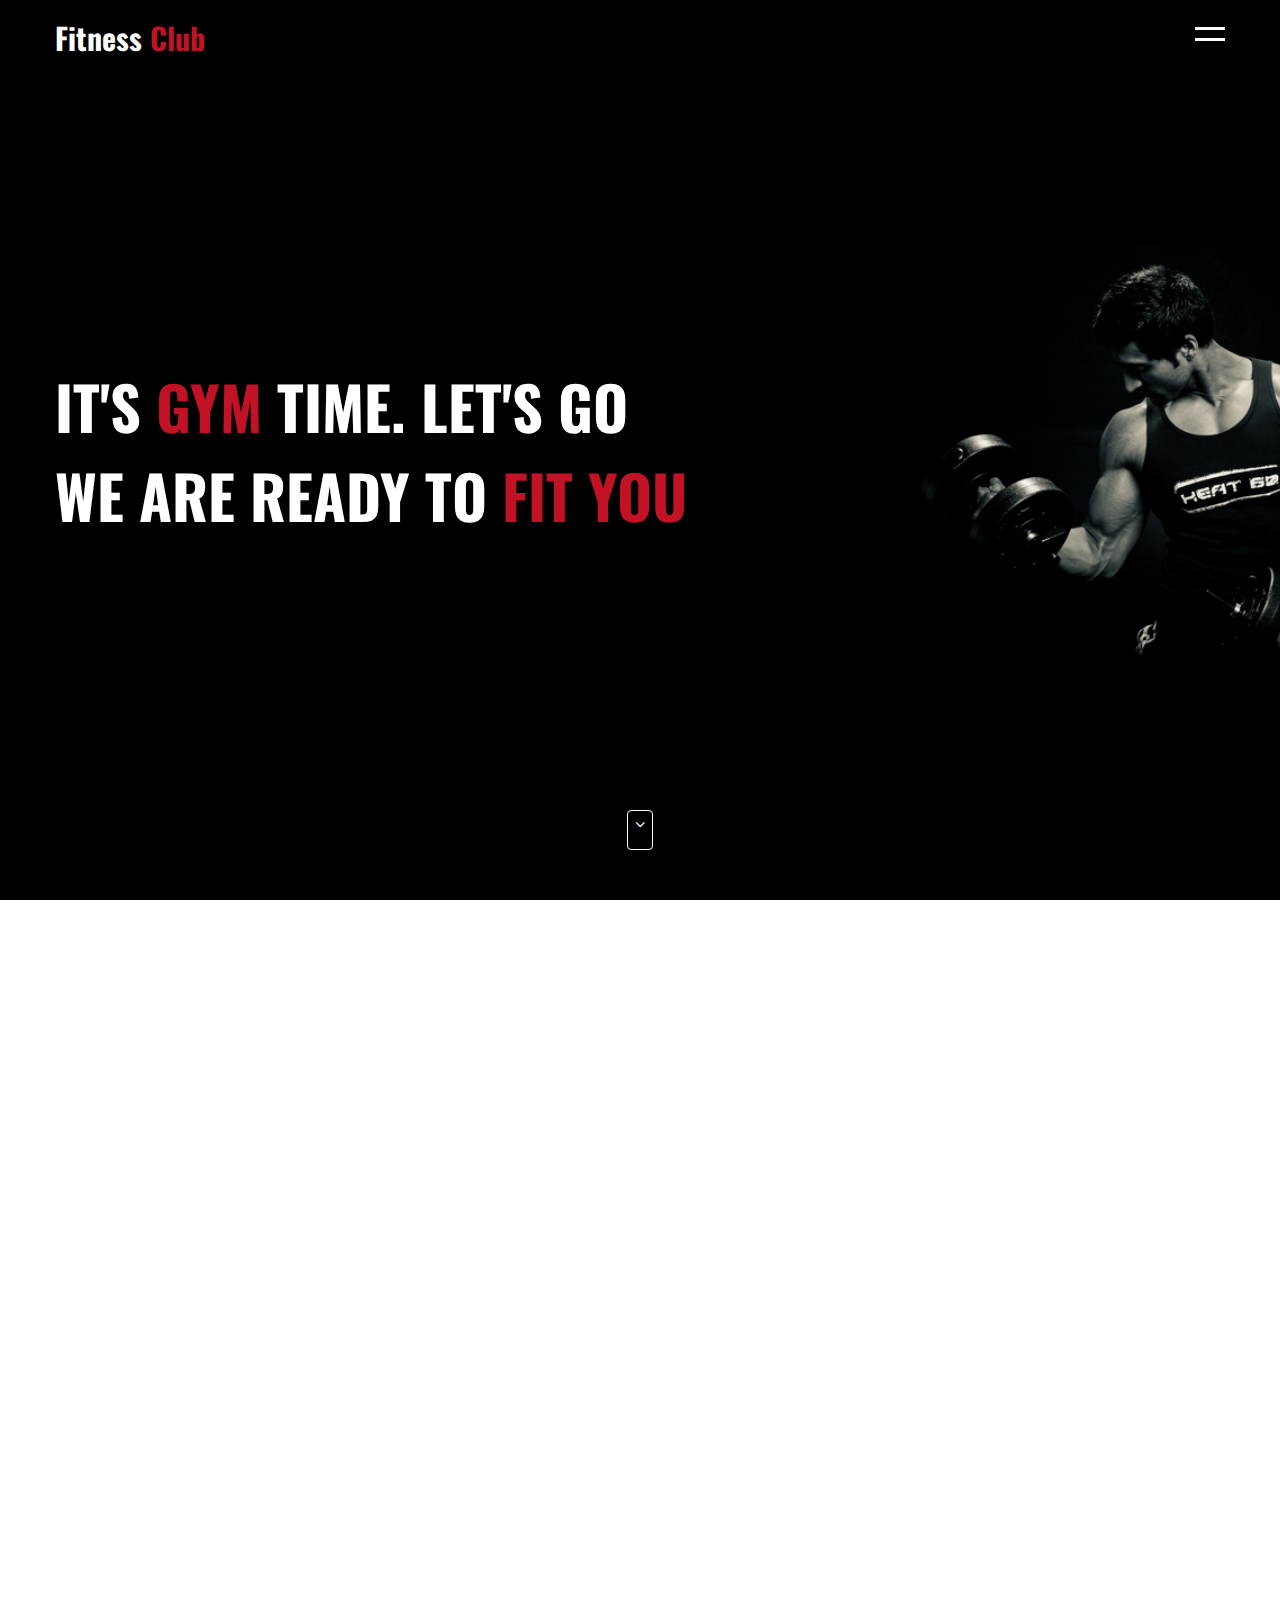
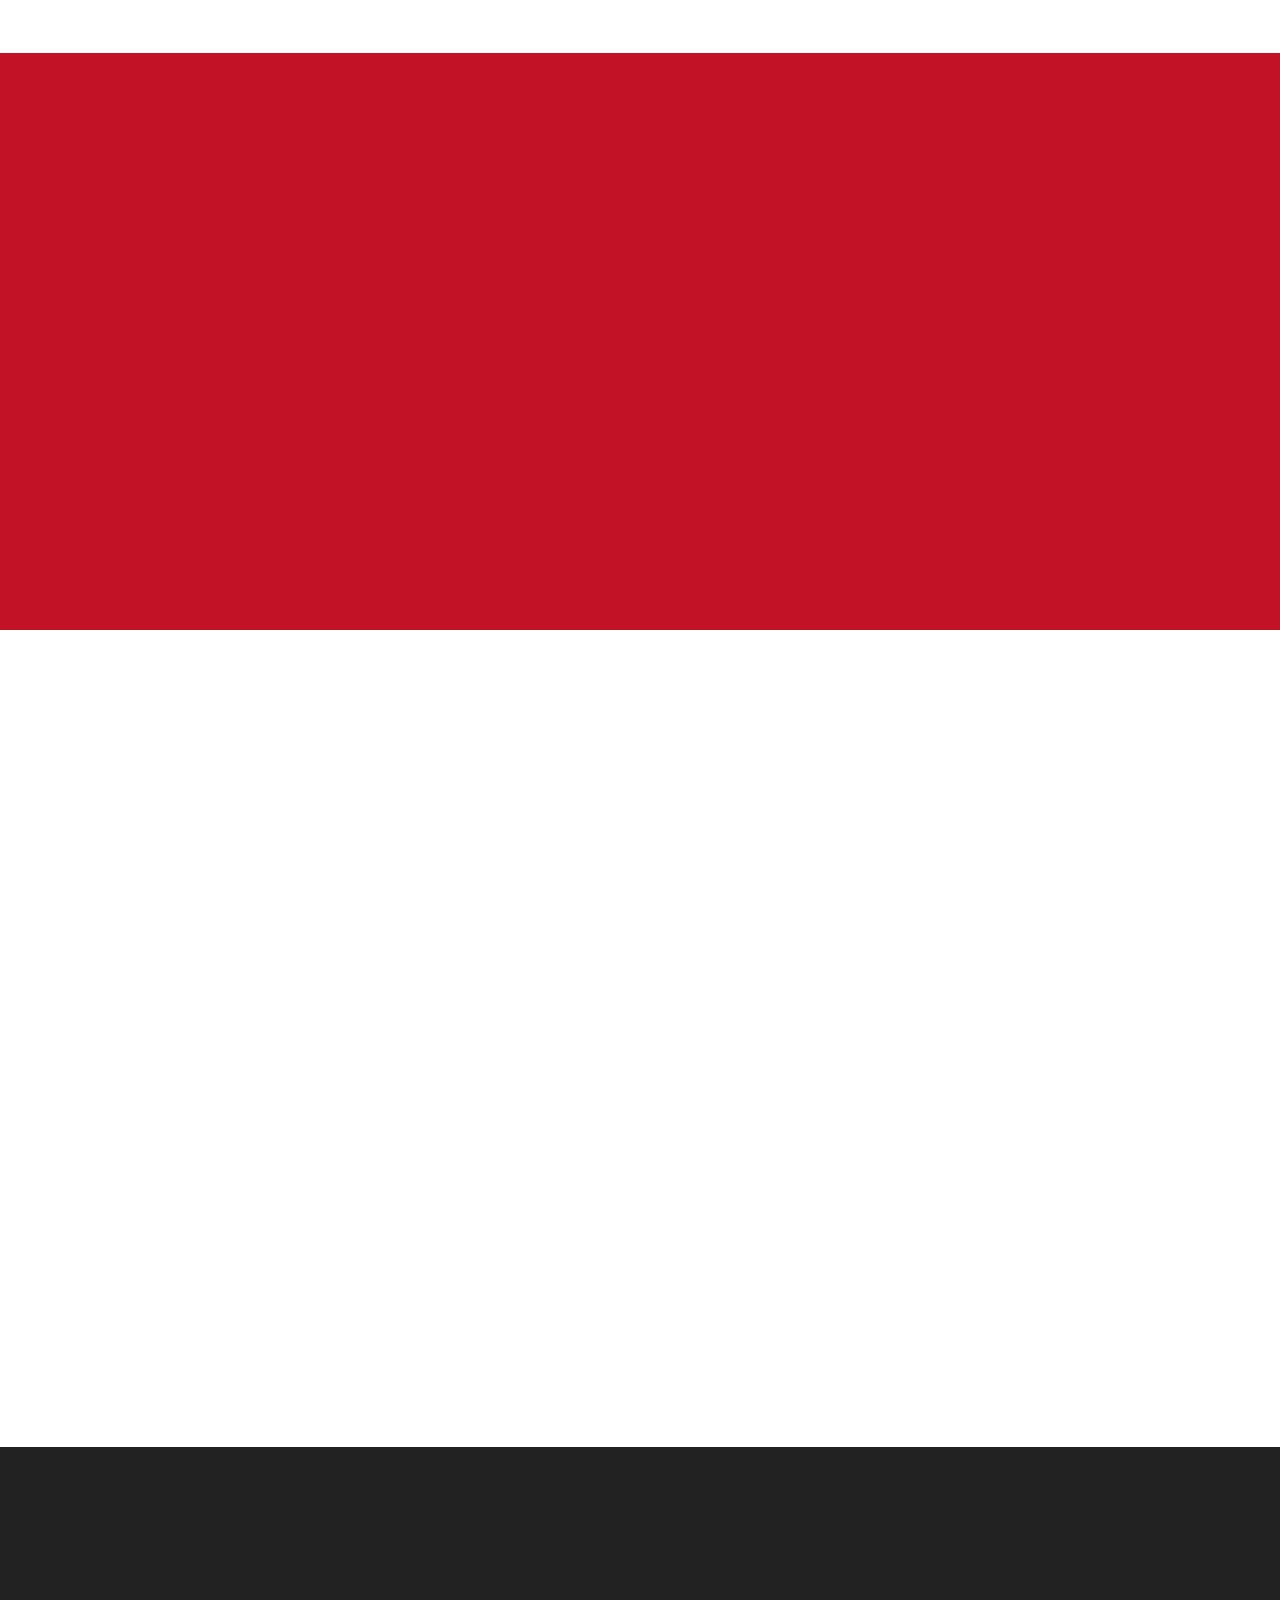
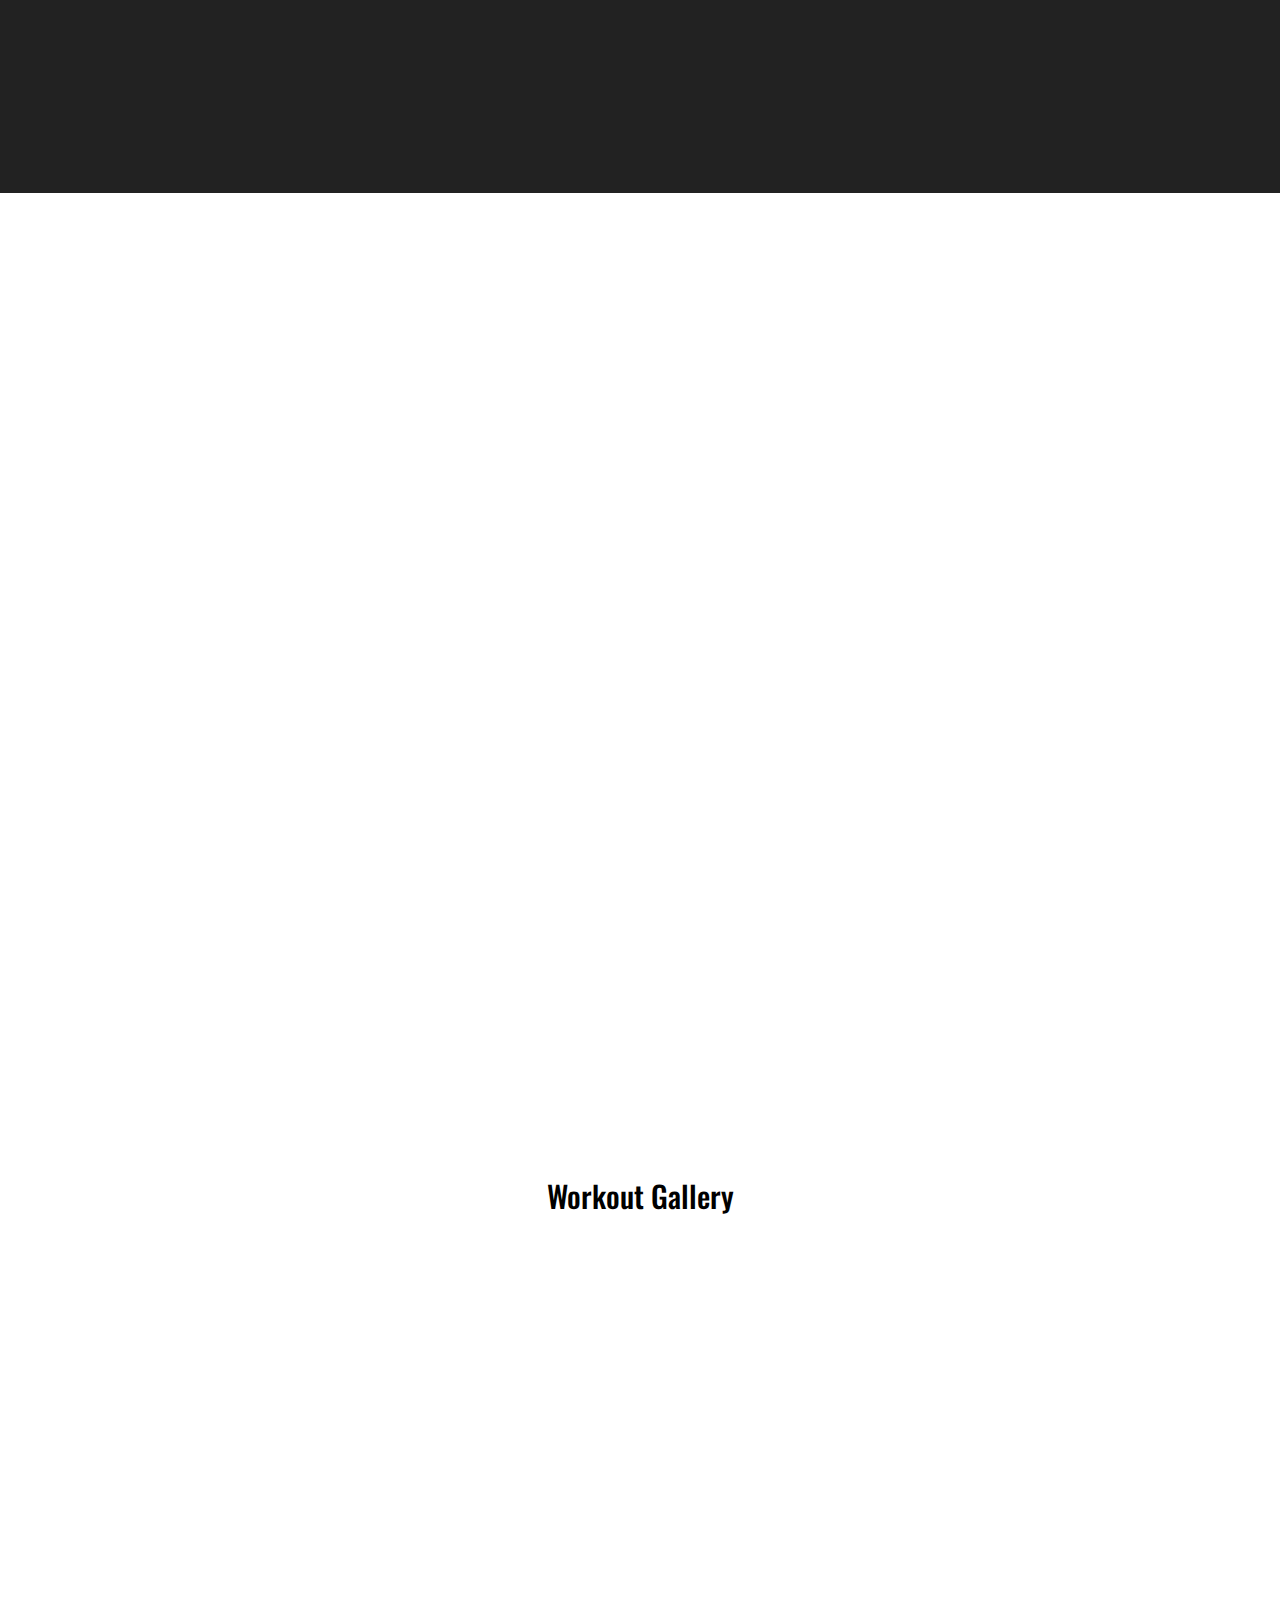
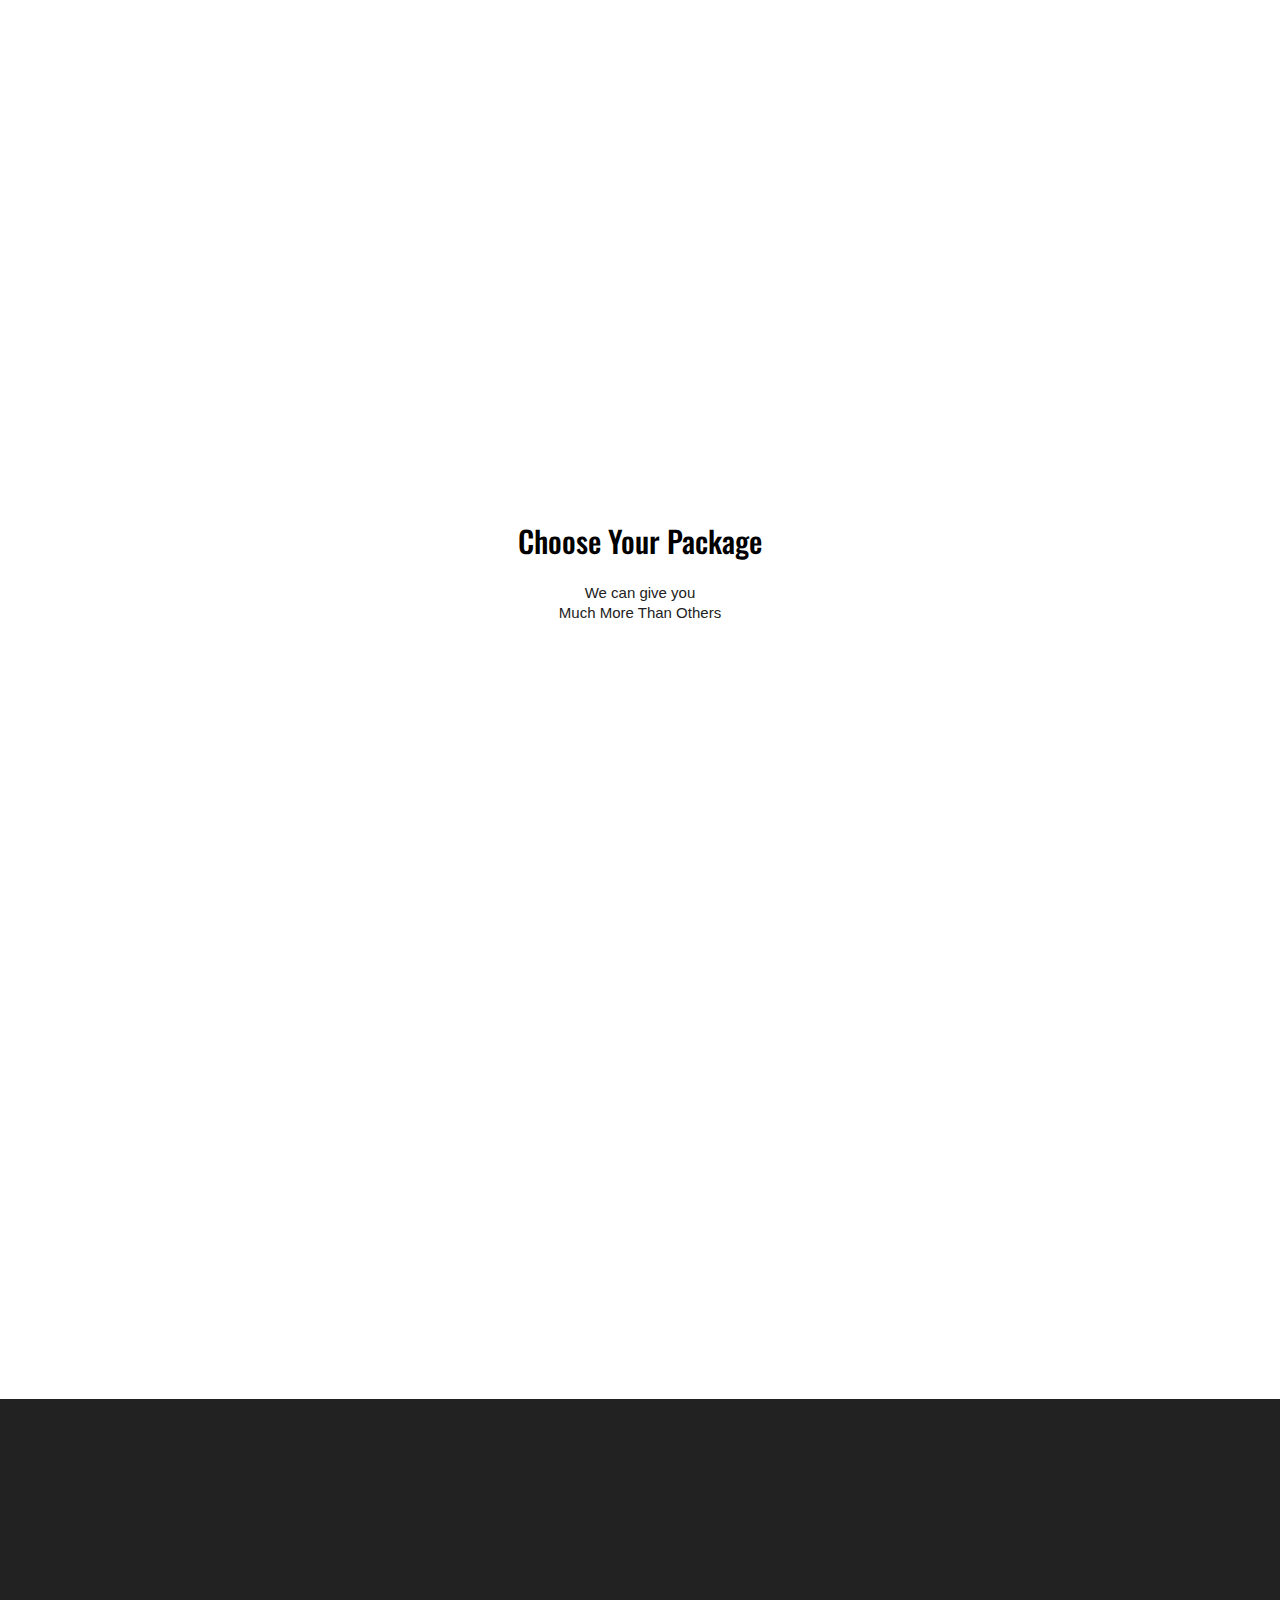
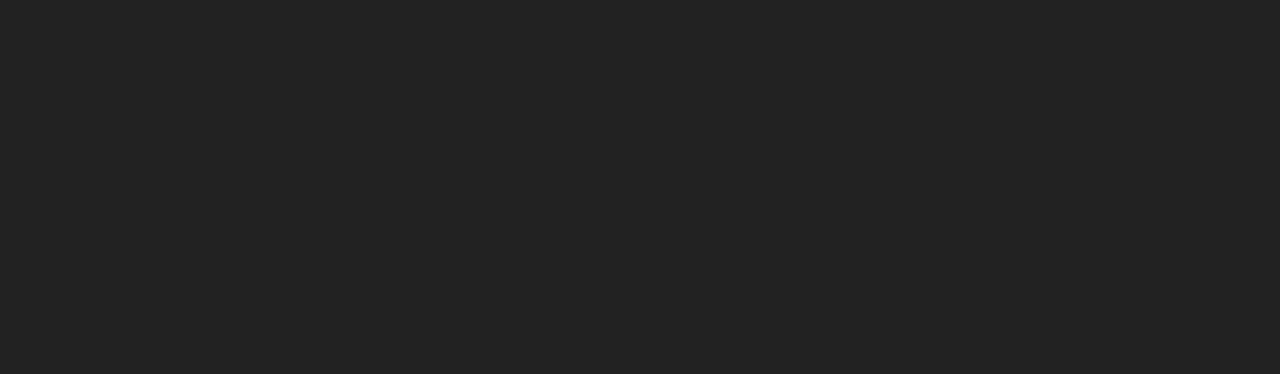
<file: index.html>
<!DOCTYPE html>
<html>
<head>
	<title>Gym Website </title>
	<meta name="viewport" content="width=device-width, initial-scale=1">
  <link rel="stylesheet" href="css/animate.css">
	<link rel="stylesheet" type="text/css" href="css/style.css">
  <style>
    .wow:first-child {
      visibility: hidden;
    }
  </style>
  
</head>
<body>
 
 <!-- Start Header  -->
 <header>
 	 <div class="container">
 	 	<div class="logo">
 	 		 <a href="">Fitness <span>Club</span></a>
 	 	</div>
 	 	<a href="javascript:void(0)" class="ham-burger">
 	       <span></span>	
 	       <span></span>
 	 	</a>
 	 	<div class="nav">
 	 		<ul>
 	 			<li><a href="#home">Home</a></li>
 	 			<li><a href="#about">About</a></li>
 	 			<li><a href="#service">Services</a></li>
 	 			<li><a href="#classes">Classes</a></li>
 	 			<li><a href="#schedule">Schedule</a></li>
 	 			<li><a href="#price">Price</a></li>
 	 			<li><a href="#contact">Contact</a></li>
				<li><a href="registration.html">Registration</a></li>
				<li><a href="login.html">Login</a></li>
 	 		</ul>
 	 	</div>
 	 </div>
 </header>
 <!-- End Header  -->

  <!-- Start Home -->
  <section class="home wow flash" id="home">
  	 <div class="container">
  	 	  <h1 class="wow slideInLeft" data-wow-delay="1s">It's <span>gym</span> time. Let's go</h1>
  	 	  <h1 class="wow slideInRight" data-wow-delay="1s">We are ready to <span>fit you</span></h1>
  	 </div>
  	  <!-- go down -->
  	      <a href="#about" class="go-down">
  	      	  <i class="fa fa-angle-down" aria-hidden="true"></i>
  	      </a>
  	  <!-- go down -->

  </section>
  <!-- End Home -->


 <!-- Start About -->
  <section class="about" id="about">
  	  <div class="container">
  	  	  <div class="content">
  	  	  	   <div class="box wow bounceInUp">
  	  	  	   	   <div class="inner">
  	  	  	   	   	   <div class="img">
  	  	  	   	   	   	  <img src="images/about1.jpg" alt="about" />
  	  	  	   	   	   </div>
                       <div class="text">
                       	   <h4>Free Consultation</h4>
                       	   <p>Each free fitness consultation will include a sit-down with a staff member.
							During this time we will ask you about your fitness goals and establish a plan of action to achieve them! At Momentum, we are confident that our unique, personalized service and in-depth fitness knowledge can help client</p>
                       </div>
  	  	  	   	   </div>
  	  	  	   </div>
  	  	  	   	<div class="box wow bounceInUp" data-wow-delay="0.2s">
  	  	  	   	   <div class="inner">
  	  	  	   	   	   <div class="img">
  	  	  	   	   	   	  <img src="images/about2.jpg" alt="about" />
  	  	  	   	   	   </div>
                       <div class="text">
                       	   <h4>Best Training</h4>
                       	   <p>1.Do the pre-work. ...<br>
							2.Reflect on what you'd like to gain from the training experience. ...<br>
							3.Generate specific questions about the training topic. ...<br>
							4.Know your learning style and set yourself up to succeed. ...<br>
							5.Reflect on your learning. ...<br>
							</p>
                       </div>
  	  	  	   	   </div>
  	  	  	   </div>
  	  	  	   <div class="box wow bounceInUp" data-wow-delay="0.4s">
  	  	  	   	   <div class="inner">
  	  	  	   	   	   <div class="img">
  	  	  	   	   	   	  <img src="images/about3.jpg" alt="about" />
  	  	  	   	   	   </div>
                       <div class="text">
                       	   <h4>Build Perfect Body</h4>
                       	   <p>1 Do cardio for at least 150 minutes a week.<br>
							 2 Practice strength training 2-3 days a week.<br>
							  3 Do bodyweight exercises when you can't hit the gym.<br>
							   4 Vary your exercise routine with HIIT workouts.</p>
                       </div>
  	  	  	   	   </div>
  	  	  	   </div>
  	  	  </div>
  	  </div>
  </section>
 <!-- End About -->


 <!-- Start Service -->
 <section class="service" id="service">
 	<div class="container">
 		 <div class="content">
 		 	  <div class="text box wow slideInLeft">
                  <h2>Services</h2>
                  <p>Being a 24/7 gym is one of our best amenities because we can offer our members unrestricted freedom of access from sun up to sun down and everywhere in between. You no longer have to worry about cramming in gym time before we close! </p>
                  <p>Our 22,000 square foot space allows us to carry everything you would look for in a gym! We have filled the gym with top of the line machines, weights and workout accessories to help all of our members reach their personal goals. We have a large class room that holds 80+ classes a week featuring zumba, yoga, pilates, muscle conditioning, trx and much more. Our spinning classes are allocated in a different room and holds 40 bikes.</p>
                  <a href="registration.html" class="btn">Start Now</a>
 		 	  </div>
 		 	  <div class="accordian box wow slideInRight">
 		 	  	    <div class="accordian-container active">
 		 	  	    	<div class="head">
 		 	  	    		<h4>Cardiovascular Equipment</h4>
 		 	  	    		<span class="fa fa-angle-down"></span>
 		 	  	    	</div>
 		 	  	    	<div class="body">
 		 	  	    		<p>1.Treadmill <br>
							   2.Elliptical trainer <br>
							   3.Indoor rower <br>
							   4.Assault AirBike Classic <br>
							   5.TrueForm Trainer <br>
							   6.Schwinn Indoor Cycling Bike</p>
 		 	  	    	</div>
 		 	  	    </div>
 		 	  	    <div class="accordian-container">
 		 	  	    	<div class="head">
 		 	  	    		<h4>Strength Training Equipment</h4>
 		 	  	    		<span class="fa fa-angle-up"></span>
 		 	  	    	</div>
 		 	  	    	<div class="body">
 		 	  	    		<p>1. Dumbbells <br>
								2. Barbells <br>
								3. Body Bars <br>
						        4. Kettlebells</p>
 		 	  	    	</div>
 		 	  	    </div>
 		 	  	    <div class="accordian-container">
 		 	  	    	<div class="head">
 		 	  	    		<h4>Group Fitness Class</h4>
 		 	  	    		<span class="fa fa-angle-up"></span>
 		 	  	    	</div>
 		 	  	    	<div class="body">
 		 	  	    		<p>1. Motivation <br>
							    2. Structure <br>
								3. Proper Form <br> 
							</p>
 		 	  	    	</div>
 		 	  	    </div>
 		 	  	    <div class="accordian-container">
 		 	  	    	<div class="head">
 		 	  	    		<h4>Other Services</h4>
 		 	  	    		<span class="fa fa-angle-up"></span>
 		 	  	    	</div>
 		 	  	    	<div class="body">
 		 	  	    		<p> 1.Main workout area. <br>
								2.Group exercise classes. <br>
								3.Sports facilities. <br>
								4.Personal training. <br>
								5.Levels of services and offerings.<br>
								6.Types of services in health clubs.</p>
 		 	  	    	</div>
 		 	  	    </div>
 		 	  </div>
 		 </div>
 	</div>
 </section>
 <!-- End Service -->

<!-- Start Classes -->
<section class="classes" id="classes">
	<div class="container">
		 <div class="content">
		 	  <div class="box img wow slideInLeft">
		 	  	 <img src="images/class2.png" alt="classes" />
		 	  </div>
		 	  <div class="box text wow slideInRight">
		 	  	 <h2>Our Classes</h2>
		 	  	 <p>“I will beat her. I will train harder. I will eat cleaner. I know her strengths. I’ve lost to her before but not this time. She is going down. I have the advantage because I know her well. She is the old me“</p>
		 	  	<div class="class-items">
		 	  	 <div class="item wow bounceInUp">
                     <div class="item-img">
                     	 <img src="images/class1.jpg" alt="classes" />
                     	 <div class="price">
                     	 	 $99
                     	 </div>
                     </div>
                     <div class="item-text">
                     	  <h4>Stretching Training</h4>
                     	  <p>“Get comfortable with being uncomfortable!”</p>
                     	  <a href="">Get Details</a>
                     </div>
		 	  	 </div>
		 	  	 <div class="item wow bounceInUp">
                     <div class="item-text">
                     	  <h4>Stretching Training</h4>
                     	  <p>“Set your goals high, and don’t stop until you get there.”</p>
                     	  <a href="">Get Details</a>
                     </div>
                     <div class="item-img">
                     	 <img src="images/class1.jpg" alt="classes" />
                     	 <div class="price">
                     	 	 $99
                     	 </div>
                     </div>
		 	  	 </div>
		 	  	</div>
		 	  </div>
		 </div>
	</div>
</section>
<!-- End Classes -->

<!-- Start Today -->
 <section class="start-today">
 	<div class="container">
 		 <div class="content">
 		 	  <div class="box text wow slideInLeft">
 		 	  	 <h2>Start Your Training Today</h2>
 		 	  	 <p>“When I feel tired, I just think about how great I will feel once I finally reach my goal.” </p>
 		 	  	 <a href="registration.html" class="btn">Start Now</a>
 		 	  </div>
 		 	  <div class="box img wow slideInRight">
 		 	  	 <img src="images/gallery4.jpg" alt="start today" />
 		 	  </div>

 		 </div>
 	</div>
 </section>
<!-- End Start Today -->

<!-- Start Schedule -->
  <section class="schedule" id="schedule">
  	 <div class="container">
  	 	  <div class="content">
  	 	  	   <div class="box text wow slideInLeft">
  	 	  	   	   <h2>Classes Schedule</h2>
  	 	  	   	   <p>
					What are you going to do each day, Monday through Sunday? Get a piece of paper, and write the days of the week along the side, then choose what you'll do each day: workout or rest. To begin, plan to workout five days per week and rest two days. For most people, this is more than adequate for getting good results
  	 	  	   	   </p>
  	 	  	   	   <img src="images/schedule1.png" alt="schedule" />
  	 	  	   </div>
  	 	  	   <div class="box timing wow slideInRight">
                   <table class="table">
                   	 <tbody>
                   	 	<tr>
                   	 		<td class="day">Monday</td>
                   	 		<td><strong>9:00 AM</strong></td>
                   	 		<td>Body Building <br/> 9:00 to 10:00 AM</td>
                   	 		<td>Room No:210</td>
                   	 	</tr>
                   	 	<tr>
                   	 		<td class="day">Tuesday</td>
                   	 		<td><strong>9:00 AM</strong></td>
                   	 		<td>Body Building <br/> 9:00 to 10:00 AM</td>
                   	 		<td>Room No:210</td>
                   	 	</tr>
                   	 	<tr>
                   	 		<td class="day">Wednesday</td>
                   	 		<td><strong>9:00 AM</strong></td>
                   	 		<td>Body Building <br/> 9:00 to 10:00 AM</td>
                   	 		<td>Room No:210</td>
                   	 	</tr>
                   	 	<tr>
                   	 		<td class="day">Thursday</td>
                   	 		<td><strong>9:00 AM</strong></td>
                   	 		<td>Body Building <br/> 9:00 to 10:00 AM</td>
                   	 		<td>Room No:210</td>
                   	 	</tr>
                   	 	<tr>
                   	 		<td class="day">Friday</td>
                   	 		<td><strong>9:00 AM</strong></td>
                   	 		<td>Body Building <br/> 9:00 to 10:00 AM</td>
                   	 		<td>Room No:210</td>
                   	 	</tr>
                   	 	<tr>
                   	 		<td class="day">Saturday</td>
                   	 		<td><strong>9:00 AM</strong></td>
                   	 		<td>Body Building <br/> 9:00 to 10:00 AM</td>
                   	 		<td>Room No:210</td>
                   	 	</tr>
                   	 </tbody>
                   </table>
  	 	  	   </div>
  	 	  </div>
  	 </div>
  </section>
<!-- End Schedule -->

<!-- Start Gallery -->
  <section class="gallery" id="gallery">
  	 <h2>Workout Gallery</h2>
  	<div class="content">
  		 <div class="box wow slideInLeft">
  		 	 <img src="images/gallery1.jpg" alt="gallery" />
  		 </div>
  		 <div class="box wow slideInRight">
  		 	 <img src="images/gallery2.jpg" alt="gallery" />
  		 </div>
  		 <div class="box wow slideInLeft">
  		 	 <img src="images/gallery3.jpg" alt="gallery" />
  		 </div>
  		 <div class="box wow slideInRight">
  		 	 <img src="images/gallery4.jpg" alt="gallery" />
  		 </div>
  	</div>
  </section>
<!-- End Gallery -->

 <!-- Start Price -->
  <section class="price-package" id="price">
  	 <div class="container">
  	 	  <h2>Choose Your Package</h2>
  	 	  <p class="title-p">We can give you <br>
			Much More Than Others </p>
  	 	  <div class="content">
  	 	  	  <div class="box wow bounceInUp">
  	 	  	  	  <div class="inner">
  	 	  	  	  	   <div class="price-tag">
  	 	  	  	  	   	  $59/Month
  	 	  	  	  	   </div>
  	 	  	  	  	   <div class="img">
  	 	  	  	  	   	 <img src="images/price1.jpg" alt="price" />
  	 	  	  	  	   </div>
  	 	  	  	  	   <div class="text">
  	 	  	  	  	   	  <h3>Body Building Training</h3>
  	 	  	  	  	   	  <p>Get Free WiFi</p>
  	 	  	  	  	   	  <p>Month to Month</p>
  	 	  	  	  	   	  <p>No Time Restrictions</p>
  	 	  	  	  	   	  <p>Gym and Cardio</p>
  	 	  	  	  	   	  <p>Service Locker Rooms</p>
  	 	  	  	  	   	  <a href="registration.html" class="btn">Join Now</a>
  	 	  	  	  	   </div>
  	 	  	  	  </div>
  	 	  	  </div>
  	 	  	  <div class="box wow bounceInUp" data-wow-delay="0.2s">
  	 	  	  	  <div class="inner">
  	 	  	  	  	   <div class="price-tag">
  	 	  	  	  	   	  $69/Month
  	 	  	  	  	   </div>
  	 	  	  	  	   <div class="img">
  	 	  	  	  	   	 <img src="images/price2.jpg" alt="price" />
  	 	  	  	  	   </div>
  	 	  	  	  	   <div class="text">
  	 	  	  	  	   	  <h3>Body Building Training</h3>
  	 	  	  	  	   	  <p>Get Free WiFi</p>
  	 	  	  	  	   	  <p>Month to Month</p>
  	 	  	  	  	   	  <p>No Time Restrictions</p>
  	 	  	  	  	   	  <p>Gym and Cardio</p>
  	 	  	  	  	   	  <p>Service Locker Rooms</p>
  	 	  	  	  	   	  <a href="registration.html" class="btn">Join Now</a>
  	 	  	  	  	   </div>
  	 	  	  	  </div>
  	 	  	  </div>
  	 	  	  <div class="box wow bounceInUp" data-wow-delay="0.4s">
  	 	  	  	  <div class="inner">
  	 	  	  	  	   <div class="price-tag">
  	 	  	  	  	   	  $99/Month
  	 	  	  	  	   </div>
  	 	  	  	  	   <div class="img">
  	 	  	  	  	   	 <img src="images/price3.jpg" alt="price" />
  	 	  	  	  	   </div>
  	 	  	  	  	   <div class="text">
  	 	  	  	  	   	  <h3>Body Building Training</h3>
  	 	  	  	  	   	  <p>Get Free WiFi</p>
  	 	  	  	  	   	  <p>Month to Month</p>
  	 	  	  	  	   	  <p>No Time Restrictions</p>
  	 	  	  	  	   	  <p>Gym and Cardio</p>
  	 	  	  	  	   	  <p>Service Locker Rooms</p>
  	 	  	  	  	   	  <a href="registration.html" class="btn">Join Now</a>
  	 	  	  	  	   </div>
  	 	  	  	  </div>
  	 	  	  </div>
  	 	  </div>
  	 </div>
  </section>
 <!-- End Price -->

 <!-- Start Contact -->
  <section class="contact" id="contact">
     <div class="container">
        <div class="content">
            <div class="box form wow slideInLeft">
               <form action="https://formspree.io/f/mzblgwvz" method="POST">
                  <input type="text" name="Name" placeholder="Enter Name">
                  <input type="text" name="Email Address" placeholder="Enter Email">
                  <input type="text" name="Phone Number" placeholder="Enter Mobile">
                  <textarea name="Message" placeholder="Enter Message"></textarea>
                  <button type="submit">Send Message</button>
               </form>
            </div>
            <div class="box text wow slideInRight">
                 <h2>Get Connected with Gym</h2>
                  <p class="title-p">Lorem Ipsum is simply dummy text of the printing and typesetting industry. Lorem Ipsum has been the industry's standard dummy text ever since the 1500s.</p>
                  <div class="info">
                      <ul>
                          <li><span class="fa fa-map-marker"></span>TOP TROVE FOUNDATION ,East Delhi</li>
                          <li><span class="fa fa-phone"></span> 7419347110</li>
                          <li><span class="fa fa-envelope"></span> info@gym.com</li>
                      </ul>
                  </div>
                  <div class="social">
                       <a href=""><span class="fa fa-facebook"></span></a>
                       <a href=""><span class="fa fa-linkedin"></span></a>
                       <a href=""><span class="fa fa-skype"></span></a>
                       <a href=""><span class="fa fa-youtube-play"></span></a>
                  </div>

                  <div class="copy">
                      PowerBy &copy; Abhishekh
                  </div>
            </div>
        </div>
     </div>
  </section>
 <!-- End Contact -->



 <!-- jquery -->

 <script src="https://ajax.googleapis.com/ajax/libs/jquery/3.4.1/jquery.min.js"></script>
<script>
	$(document).ready(function(){

      $(".ham-burger, .nav ul li a").click(function(){
       
        $(".nav").toggleClass("open")

        $(".ham-burger").toggleClass("active");
      })      
      $(".accordian-container").click(function(){
      	$(".accordian-container").children(".body").slideUp();
      	$(".accordian-container").removeClass("active")
      	$(".accordian-container").children(".head").children("span").removeClass("fa-angle-down").addClass("fa-angle-up")
      	$(this).children(".body").slideDown();
      	$(this).addClass("active")
      	$(this).children(".head").children("span").removeClass("fa-angle-up").addClass("fa-angle-down")
      })

       $(".nav ul li a, .go-down").click(function(event){
         if(this.hash !== ""){

              event.preventDefault();

              var hash=this.hash; 

              $('html,body').animate({
                scrollTop:$(hash).offset().top
              },800 , function(){
                 window.location.hash=hash;
              });

              // add active class in navigation
              $(".nav ul li a").removeClass("active")
              $(this).addClass("active")
         }
      })
})

</script>
<script src="js/wow.min.js"></script>
<script>
    wow = new WOW(
      {
        animateClass: 'animated',
        offset:       0,
      }
    );
    wow.init();
  </script>
</body>
</html>
</file>
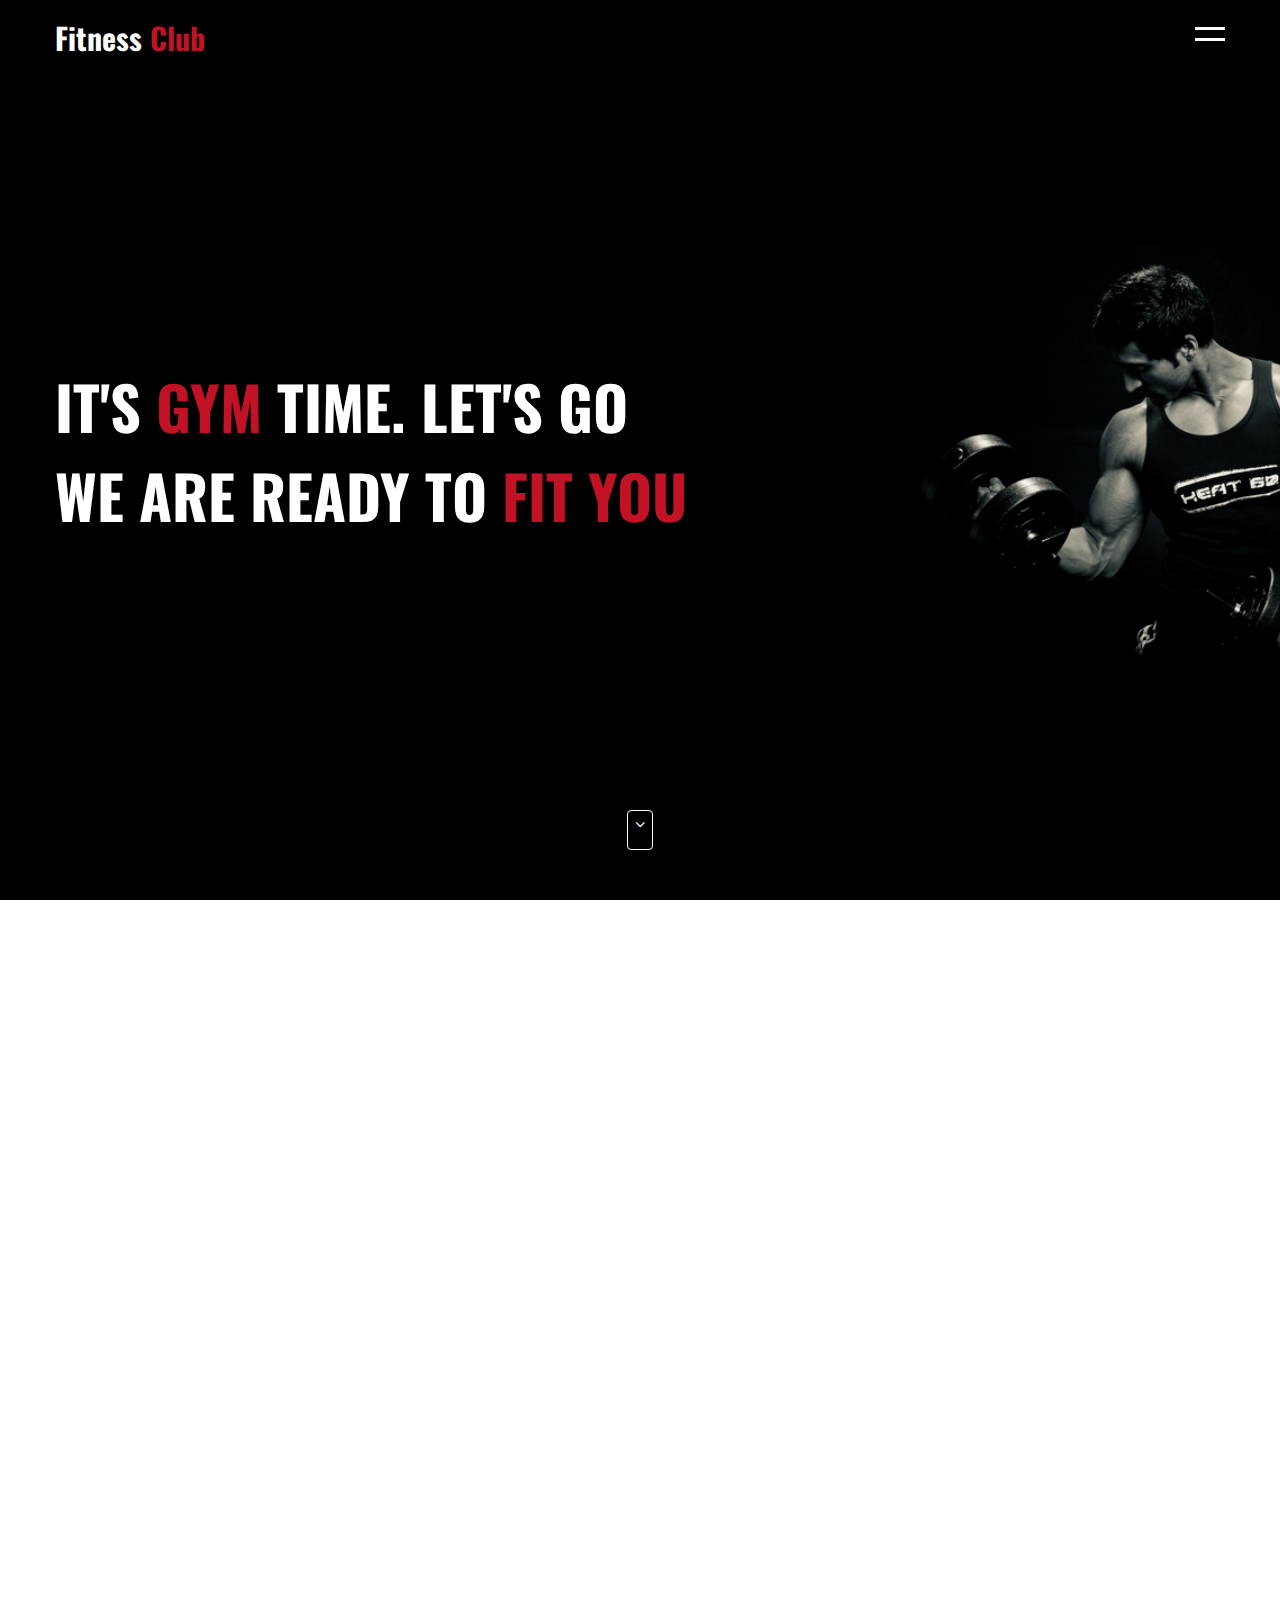
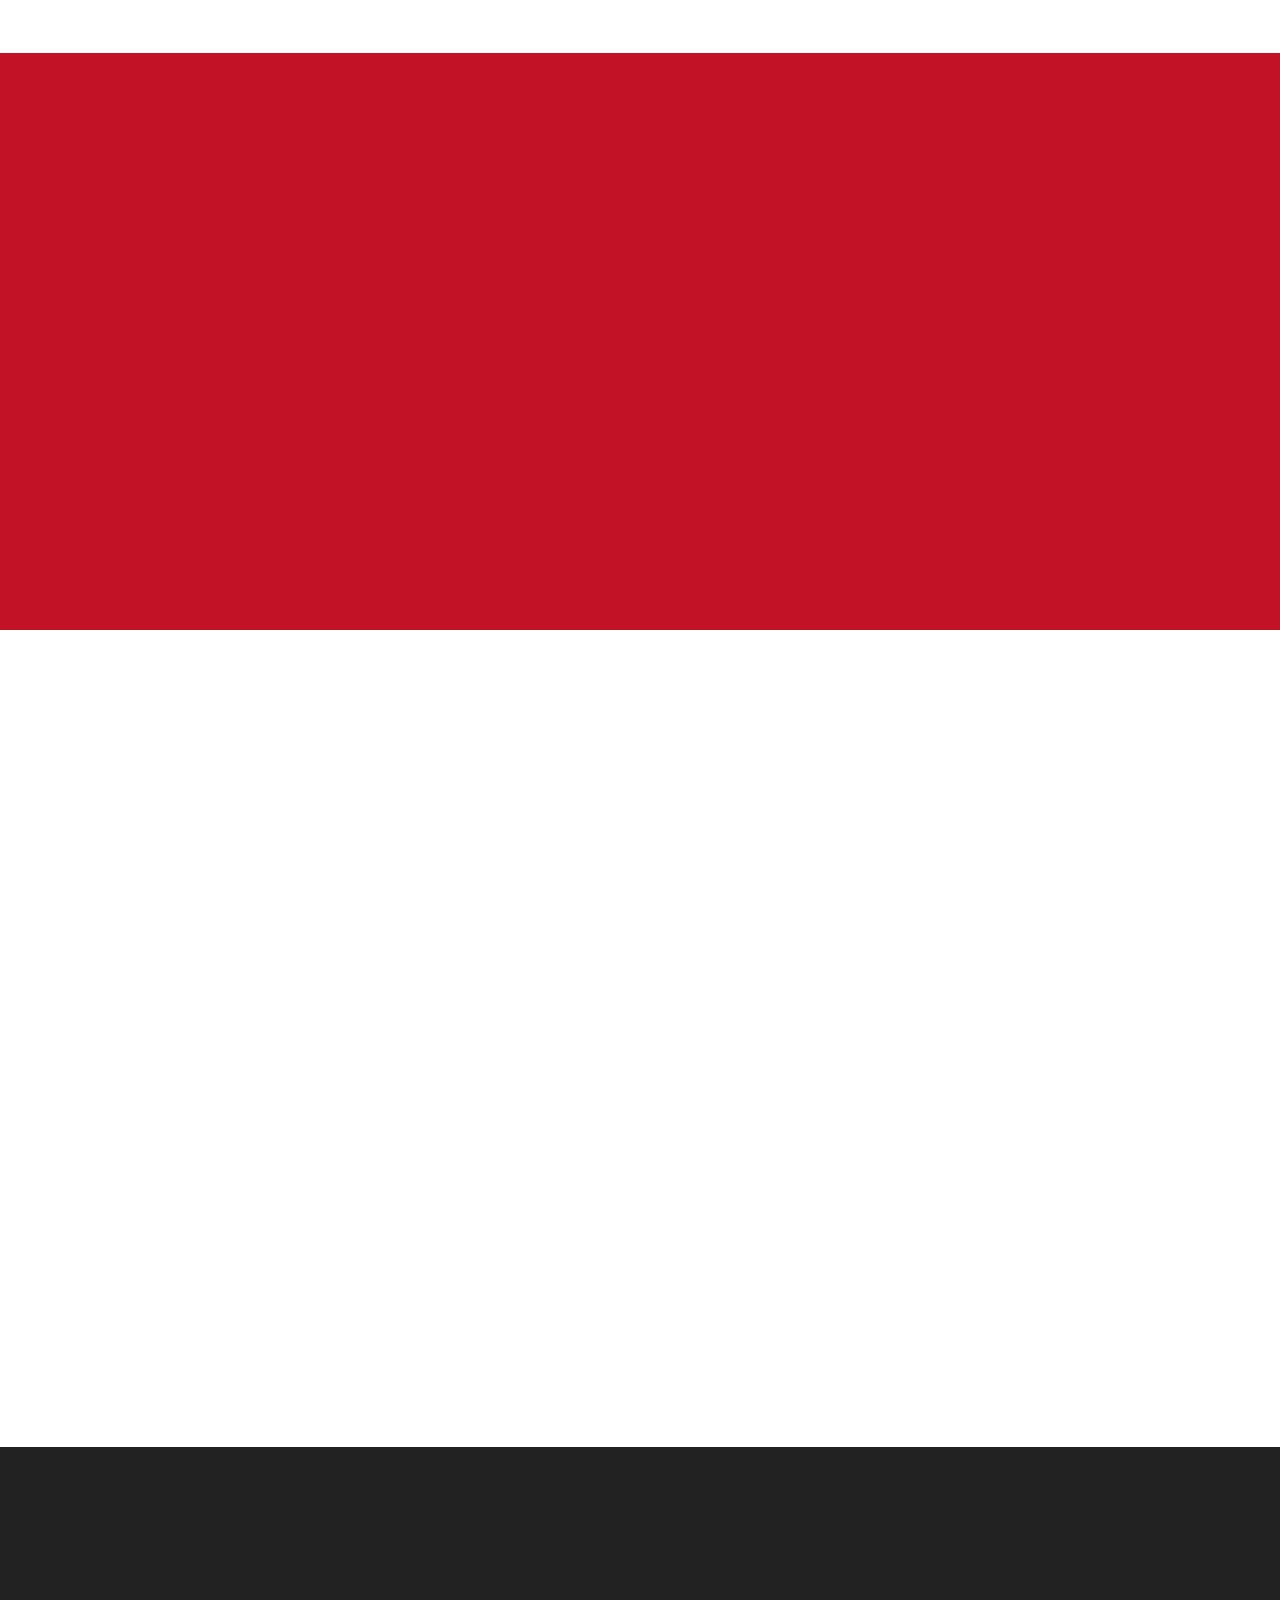
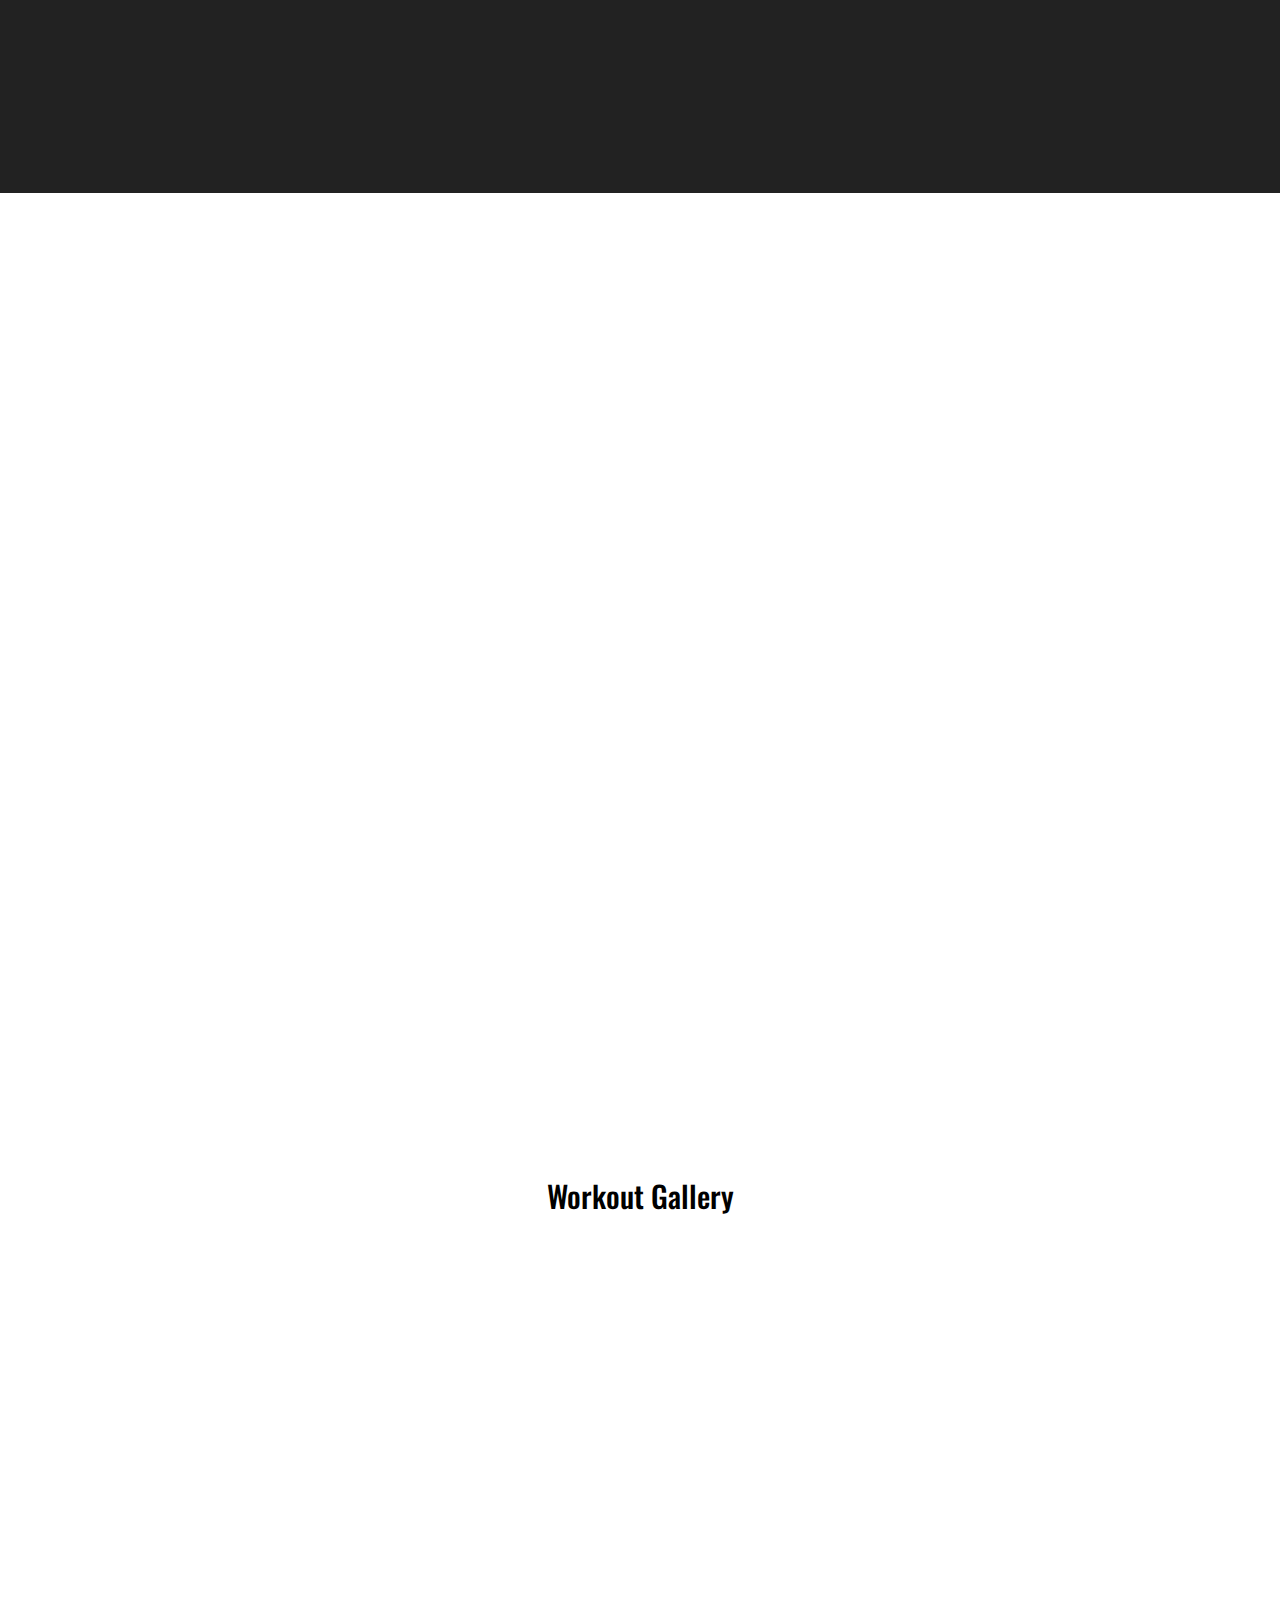
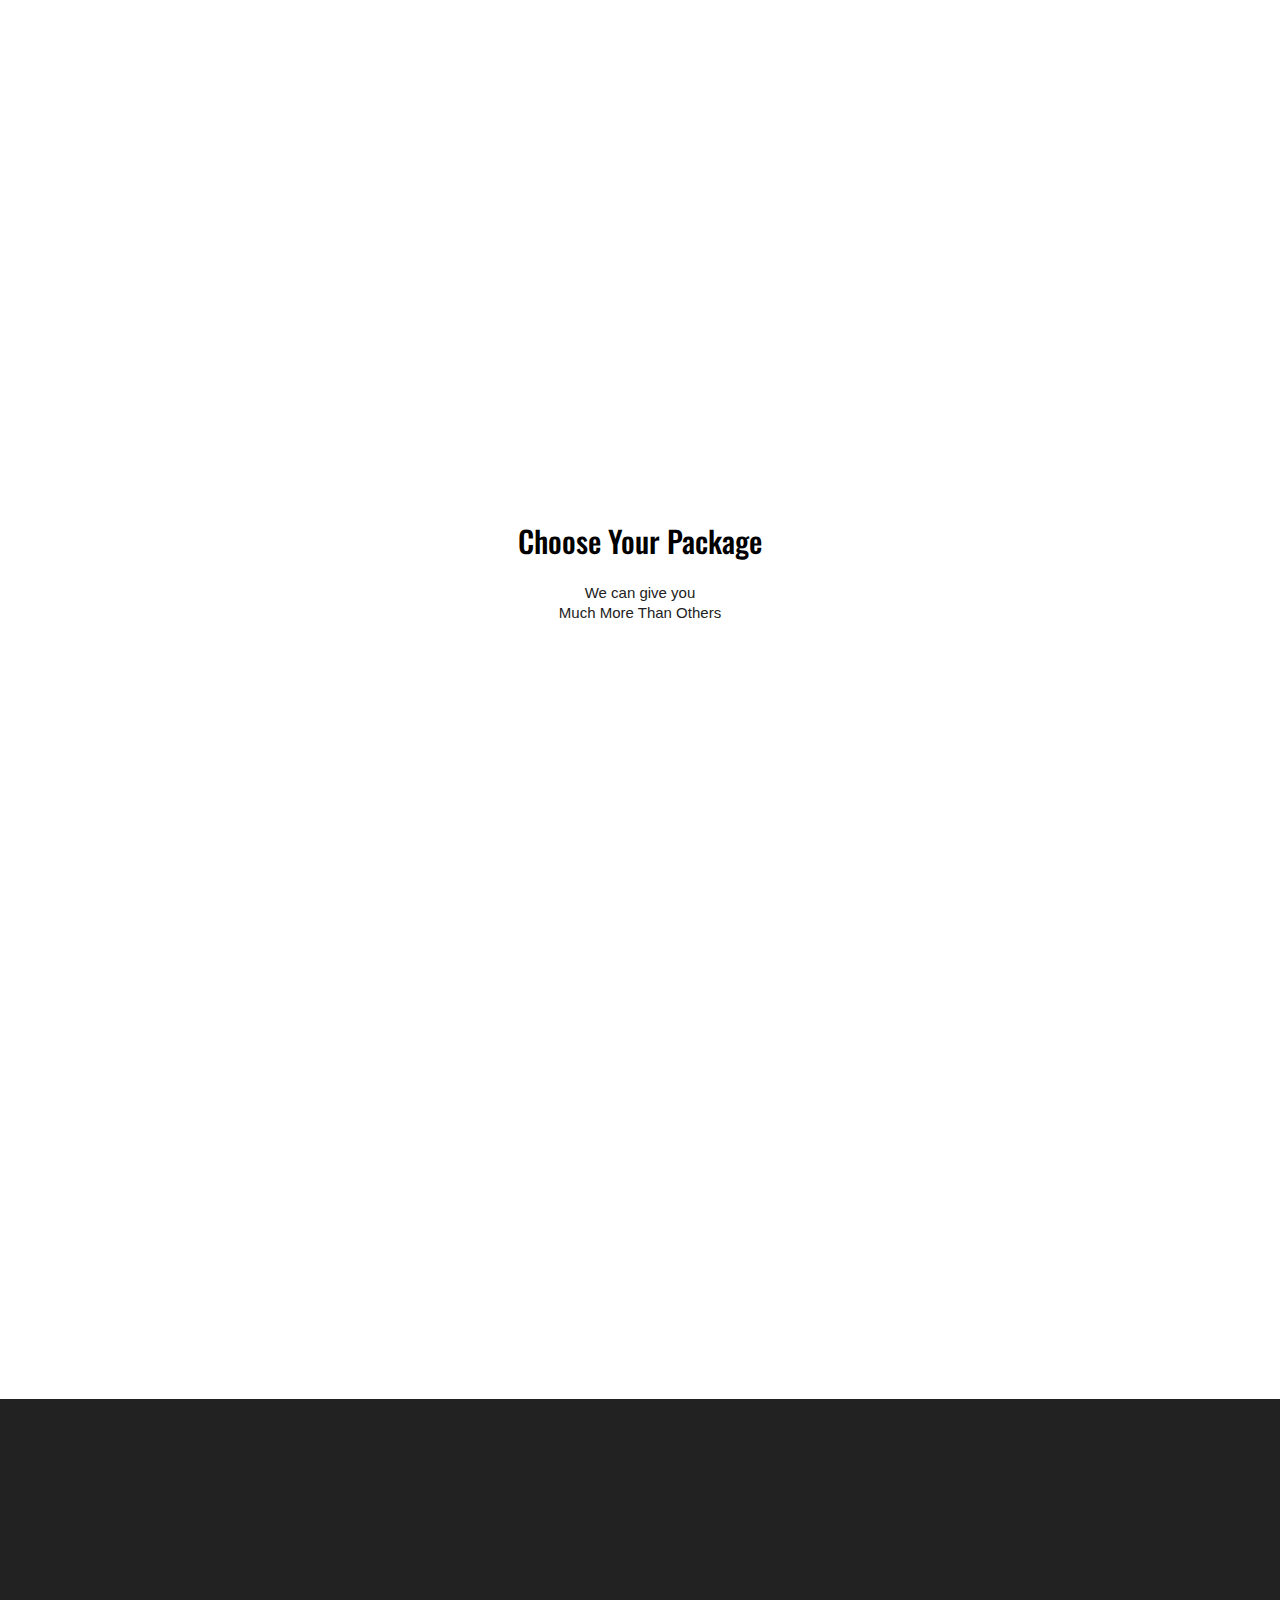
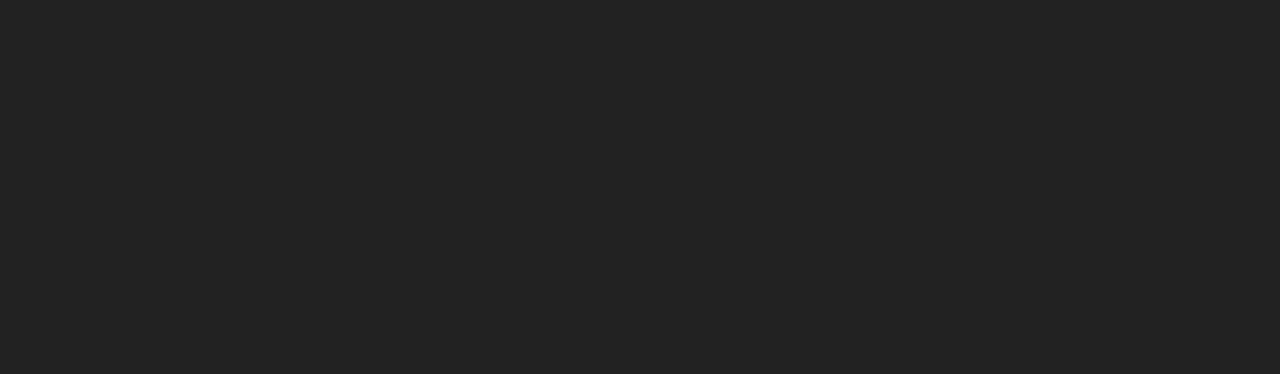
<file: GymWebsite-main/index.html>
<!DOCTYPE html>
<html>
<head>
	<title>Gym Website </title>
	<meta name="viewport" content="width=device-width, initial-scale=1">
  <link rel="stylesheet" href="css/animate.css">
	<link rel="stylesheet" type="text/css" href="css/style.css">
  <style>
    .wow:first-child {
      visibility: hidden;
    }
  </style>
  
</head>
<body>
 
 <!-- Start Header  -->
 <header>
 	 <div class="container">
 	 	<div class="logo">
 	 		 <a href="">Fitness <span>Club</span></a>
 	 	</div>
 	 	<a href="javascript:void(0)" class="ham-burger">
 	       <span></span>	
 	       <span></span>
 	 	</a>
 	 	<div class="nav">
 	 		<ul>
 	 			<li><a href="#home">Home</a></li>
 	 			<li><a href="#about">About</a></li>
 	 			<li><a href="#service">Services</a></li>
 	 			<li><a href="#classes">Classes</a></li>
 	 			<li><a href="#schedule">Schedule</a></li>
 	 			<li><a href="#price">Price</a></li>
 	 			<li><a href="#contact">Contact</a></li>
				<li><a href="registration.html">Registration</a></li>
				<li><a href="login.html">Login</a></li>
 	 		</ul>
 	 	</div>
 	 </div>
 </header>
 <!-- End Header  -->

  <!-- Start Home -->
  <section class="home wow flash" id="home">
  	 <div class="container">
  	 	  <h1 class="wow slideInLeft" data-wow-delay="1s">It's <span>gym</span> time. Let's go</h1>
  	 	  <h1 class="wow slideInRight" data-wow-delay="1s">We are ready to <span>fit you</span></h1>
  	 </div>
  	  <!-- go down -->
  	      <a href="#about" class="go-down">
  	      	  <i class="fa fa-angle-down" aria-hidden="true"></i>
  	      </a>
  	  <!-- go down -->

  </section>
  <!-- End Home -->


 <!-- Start About -->
  <section class="about" id="about">
  	  <div class="container">
  	  	  <div class="content">
  	  	  	   <div class="box wow bounceInUp">
  	  	  	   	   <div class="inner">
  	  	  	   	   	   <div class="img">
  	  	  	   	   	   	  <img src="images/about1.jpg" alt="about" />
  	  	  	   	   	   </div>
                       <div class="text">
                       	   <h4>Free Consultation</h4>
                       	   <p>Each free fitness consultation will include a sit-down with a staff member.
							During this time we will ask you about your fitness goals and establish a plan of action to achieve them! At Momentum, we are confident that our unique, personalized service and in-depth fitness knowledge can help client</p>
                       </div>
  	  	  	   	   </div>
  	  	  	   </div>
  	  	  	   	<div class="box wow bounceInUp" data-wow-delay="0.2s">
  	  	  	   	   <div class="inner">
  	  	  	   	   	   <div class="img">
  	  	  	   	   	   	  <img src="images/about2.jpg" alt="about" />
  	  	  	   	   	   </div>
                       <div class="text">
                       	   <h4>Best Training</h4>
                       	   <p>1.Do the pre-work. ...<br>
							2.Reflect on what you'd like to gain from the training experience. ...<br>
							3.Generate specific questions about the training topic. ...<br>
							4.Know your learning style and set yourself up to succeed. ...<br>
							5.Reflect on your learning. ...<br>
							</p>
                       </div>
  	  	  	   	   </div>
  	  	  	   </div>
  	  	  	   <div class="box wow bounceInUp" data-wow-delay="0.4s">
  	  	  	   	   <div class="inner">
  	  	  	   	   	   <div class="img">
  	  	  	   	   	   	  <img src="images/about3.jpg" alt="about" />
  	  	  	   	   	   </div>
                       <div class="text">
                       	   <h4>Build Perfect Body</h4>
                       	   <p>1 Do cardio for at least 150 minutes a week.<br>
							 2 Practice strength training 2-3 days a week.<br>
							  3 Do bodyweight exercises when you can't hit the gym.<br>
							   4 Vary your exercise routine with HIIT workouts.</p>
                       </div>
  	  	  	   	   </div>
  	  	  	   </div>
  	  	  </div>
  	  </div>
  </section>
 <!-- End About -->


 <!-- Start Service -->
 <section class="service" id="service">
 	<div class="container">
 		 <div class="content">
 		 	  <div class="text box wow slideInLeft">
                  <h2>Services</h2>
                  <p>Being a 24/7 gym is one of our best amenities because we can offer our members unrestricted freedom of access from sun up to sun down and everywhere in between. You no longer have to worry about cramming in gym time before we close! </p>
                  <p>Our 22,000 square foot space allows us to carry everything you would look for in a gym! We have filled the gym with top of the line machines, weights and workout accessories to help all of our members reach their personal goals. We have a large class room that holds 80+ classes a week featuring zumba, yoga, pilates, muscle conditioning, trx and much more. Our spinning classes are allocated in a different room and holds 40 bikes.</p>
                  <a href="registration.html" class="btn">Start Now</a>
 		 	  </div>
 		 	  <div class="accordian box wow slideInRight">
 		 	  	    <div class="accordian-container active">
 		 	  	    	<div class="head">
 		 	  	    		<h4>Cardiovascular Equipment</h4>
 		 	  	    		<span class="fa fa-angle-down"></span>
 		 	  	    	</div>
 		 	  	    	<div class="body">
 		 	  	    		<p>1.Treadmill <br>
							   2.Elliptical trainer <br>
							   3.Indoor rower <br>
							   4.Assault AirBike Classic <br>
							   5.TrueForm Trainer <br>
							   6.Schwinn Indoor Cycling Bike</p>
 		 	  	    	</div>
 		 	  	    </div>
 		 	  	    <div class="accordian-container">
 		 	  	    	<div class="head">
 		 	  	    		<h4>Strength Training Equipment</h4>
 		 	  	    		<span class="fa fa-angle-up"></span>
 		 	  	    	</div>
 		 	  	    	<div class="body">
 		 	  	    		<p>1. Dumbbells <br>
								2. Barbells <br>
								3. Body Bars <br>
						        4. Kettlebells</p>
 		 	  	    	</div>
 		 	  	    </div>
 		 	  	    <div class="accordian-container">
 		 	  	    	<div class="head">
 		 	  	    		<h4>Group Fitness Class</h4>
 		 	  	    		<span class="fa fa-angle-up"></span>
 		 	  	    	</div>
 		 	  	    	<div class="body">
 		 	  	    		<p>1. Motivation <br>
							    2. Structure <br>
								3. Proper Form <br> 
							</p>
 		 	  	    	</div>
 		 	  	    </div>
 		 	  	    <div class="accordian-container">
 		 	  	    	<div class="head">
 		 	  	    		<h4>Other Services</h4>
 		 	  	    		<span class="fa fa-angle-up"></span>
 		 	  	    	</div>
 		 	  	    	<div class="body">
 		 	  	    		<p> 1.Main workout area. <br>
								2.Group exercise classes. <br>
								3.Sports facilities. <br>
								4.Personal training. <br>
								5.Levels of services and offerings.<br>
								6.Types of services in health clubs.</p>
 		 	  	    	</div>
 		 	  	    </div>
 		 	  </div>
 		 </div>
 	</div>
 </section>
 <!-- End Service -->

<!-- Start Classes -->
<section class="classes" id="classes">
	<div class="container">
		 <div class="content">
		 	  <div class="box img wow slideInLeft">
		 	  	 <img src="images/class2.png" alt="classes" />
		 	  </div>
		 	  <div class="box text wow slideInRight">
		 	  	 <h2>Our Classes</h2>
		 	  	 <p>“I will beat her. I will train harder. I will eat cleaner. I know her strengths. I’ve lost to her before but not this time. She is going down. I have the advantage because I know her well. She is the old me“</p>
		 	  	<div class="class-items">
		 	  	 <div class="item wow bounceInUp">
                     <div class="item-img">
                     	 <img src="images/class1.jpg" alt="classes" />
                     	 <div class="price">
                     	 	 $99
                     	 </div>
                     </div>
                     <div class="item-text">
                     	  <h4>Stretching Training</h4>
                     	  <p>“Get comfortable with being uncomfortable!”</p>
                     	  <a href="">Get Details</a>
                     </div>
		 	  	 </div>
		 	  	 <div class="item wow bounceInUp">
                     <div class="item-text">
                     	  <h4>Stretching Training</h4>
                     	  <p>“Set your goals high, and don’t stop until you get there.”</p>
                     	  <a href="">Get Details</a>
                     </div>
                     <div class="item-img">
                     	 <img src="images/class1.jpg" alt="classes" />
                     	 <div class="price">
                     	 	 $99
                     	 </div>
                     </div>
		 	  	 </div>
		 	  	</div>
		 	  </div>
		 </div>
	</div>
</section>
<!-- End Classes -->

<!-- Start Today -->
 <section class="start-today">
 	<div class="container">
 		 <div class="content">
 		 	  <div class="box text wow slideInLeft">
 		 	  	 <h2>Start Your Training Today</h2>
 		 	  	 <p>“When I feel tired, I just think about how great I will feel once I finally reach my goal.” </p>
 		 	  	 <a href="registration.html" class="btn">Start Now</a>
 		 	  </div>
 		 	  <div class="box img wow slideInRight">
 		 	  	 <img src="images/gallery4.jpg" alt="start today" />
 		 	  </div>

 		 </div>
 	</div>
 </section>
<!-- End Start Today -->

<!-- Start Schedule -->
  <section class="schedule" id="schedule">
  	 <div class="container">
  	 	  <div class="content">
  	 	  	   <div class="box text wow slideInLeft">
  	 	  	   	   <h2>Classes Schedule</h2>
  	 	  	   	   <p>
					What are you going to do each day, Monday through Sunday? Get a piece of paper, and write the days of the week along the side, then choose what you'll do each day: workout or rest. To begin, plan to workout five days per week and rest two days. For most people, this is more than adequate for getting good results
  	 	  	   	   </p>
  	 	  	   	   <img src="images/schedule1.png" alt="schedule" />
  	 	  	   </div>
  	 	  	   <div class="box timing wow slideInRight">
                   <table class="table">
                   	 <tbody>
                   	 	<tr>
                   	 		<td class="day">Monday</td>
                   	 		<td><strong>9:00 AM</strong></td>
                   	 		<td>Body Building <br/> 9:00 to 10:00 AM</td>
                   	 		<td>Room No:210</td>
                   	 	</tr>
                   	 	<tr>
                   	 		<td class="day">Tuesday</td>
                   	 		<td><strong>9:00 AM</strong></td>
                   	 		<td>Body Building <br/> 9:00 to 10:00 AM</td>
                   	 		<td>Room No:210</td>
                   	 	</tr>
                   	 	<tr>
                   	 		<td class="day">Wednesday</td>
                   	 		<td><strong>9:00 AM</strong></td>
                   	 		<td>Body Building <br/> 9:00 to 10:00 AM</td>
                   	 		<td>Room No:210</td>
                   	 	</tr>
                   	 	<tr>
                   	 		<td class="day">Thursday</td>
                   	 		<td><strong>9:00 AM</strong></td>
                   	 		<td>Body Building <br/> 9:00 to 10:00 AM</td>
                   	 		<td>Room No:210</td>
                   	 	</tr>
                   	 	<tr>
                   	 		<td class="day">Friday</td>
                   	 		<td><strong>9:00 AM</strong></td>
                   	 		<td>Body Building <br/> 9:00 to 10:00 AM</td>
                   	 		<td>Room No:210</td>
                   	 	</tr>
                   	 	<tr>
                   	 		<td class="day">Saturday</td>
                   	 		<td><strong>9:00 AM</strong></td>
                   	 		<td>Body Building <br/> 9:00 to 10:00 AM</td>
                   	 		<td>Room No:210</td>
                   	 	</tr>
                   	 </tbody>
                   </table>
  	 	  	   </div>
  	 	  </div>
  	 </div>
  </section>
<!-- End Schedule -->

<!-- Start Gallery -->
  <section class="gallery" id="gallery">
  	 <h2>Workout Gallery</h2>
  	<div class="content">
  		 <div class="box wow slideInLeft">
  		 	 <img src="images/gallery1.jpg" alt="gallery" />
  		 </div>
  		 <div class="box wow slideInRight">
  		 	 <img src="images/gallery2.jpg" alt="gallery" />
  		 </div>
  		 <div class="box wow slideInLeft">
  		 	 <img src="images/gallery3.jpg" alt="gallery" />
  		 </div>
  		 <div class="box wow slideInRight">
  		 	 <img src="images/gallery4.jpg" alt="gallery" />
  		 </div>
  	</div>
  </section>
<!-- End Gallery -->

 <!-- Start Price -->
  <section class="price-package" id="price">
  	 <div class="container">
  	 	  <h2>Choose Your Package</h2>
  	 	  <p class="title-p">We can give you <br>
			Much More Than Others </p>
  	 	  <div class="content">
  	 	  	  <div class="box wow bounceInUp">
  	 	  	  	  <div class="inner">
  	 	  	  	  	   <div class="price-tag">
  	 	  	  	  	   	  $59/Month
  	 	  	  	  	   </div>
  	 	  	  	  	   <div class="img">
  	 	  	  	  	   	 <img src="images/price1.jpg" alt="price" />
  	 	  	  	  	   </div>
  	 	  	  	  	   <div class="text">
  	 	  	  	  	   	  <h3>Body Building Training</h3>
  	 	  	  	  	   	  <p>Get Free WiFi</p>
  	 	  	  	  	   	  <p>Month to Month</p>
  	 	  	  	  	   	  <p>No Time Restrictions</p>
  	 	  	  	  	   	  <p>Gym and Cardio</p>
  	 	  	  	  	   	  <p>Service Locker Rooms</p>
  	 	  	  	  	   	  <a href="registration.html" class="btn">Join Now</a>
  	 	  	  	  	   </div>
  	 	  	  	  </div>
  	 	  	  </div>
  	 	  	  <div class="box wow bounceInUp" data-wow-delay="0.2s">
  	 	  	  	  <div class="inner">
  	 	  	  	  	   <div class="price-tag">
  	 	  	  	  	   	  $69/Month
  	 	  	  	  	   </div>
  	 	  	  	  	   <div class="img">
  	 	  	  	  	   	 <img src="images/price2.jpg" alt="price" />
  	 	  	  	  	   </div>
  	 	  	  	  	   <div class="text">
  	 	  	  	  	   	  <h3>Body Building Training</h3>
  	 	  	  	  	   	  <p>Get Free WiFi</p>
  	 	  	  	  	   	  <p>Month to Month</p>
  	 	  	  	  	   	  <p>No Time Restrictions</p>
  	 	  	  	  	   	  <p>Gym and Cardio</p>
  	 	  	  	  	   	  <p>Service Locker Rooms</p>
  	 	  	  	  	   	  <a href="registration.html" class="btn">Join Now</a>
  	 	  	  	  	   </div>
  	 	  	  	  </div>
  	 	  	  </div>
  	 	  	  <div class="box wow bounceInUp" data-wow-delay="0.4s">
  	 	  	  	  <div class="inner">
  	 	  	  	  	   <div class="price-tag">
  	 	  	  	  	   	  $99/Month
  	 	  	  	  	   </div>
  	 	  	  	  	   <div class="img">
  	 	  	  	  	   	 <img src="images/price3.jpg" alt="price" />
  	 	  	  	  	   </div>
  	 	  	  	  	   <div class="text">
  	 	  	  	  	   	  <h3>Body Building Training</h3>
  	 	  	  	  	   	  <p>Get Free WiFi</p>
  	 	  	  	  	   	  <p>Month to Month</p>
  	 	  	  	  	   	  <p>No Time Restrictions</p>
  	 	  	  	  	   	  <p>Gym and Cardio</p>
  	 	  	  	  	   	  <p>Service Locker Rooms</p>
  	 	  	  	  	   	  <a href="registration.html" class="btn">Join Now</a>
  	 	  	  	  	   </div>
  	 	  	  	  </div>
  	 	  	  </div>
  	 	  </div>
  	 </div>
  </section>
 <!-- End Price -->

 <!-- Start Contact -->
  <section class="contact" id="contact">
     <div class="container">
        <div class="content">
            <div class="box form wow slideInLeft">
               <form action="https://formspree.io/f/mqkvpkrd" method="POST">
                  <input type="text" name="Name" placeholder="Enter Name">
                  <input type="text" name="Email Address" placeholder="Enter Email">
                  <input type="text" name="Phone Number" placeholder="Enter Mobile">
                  <textarea name="Message" placeholder="Enter Message"></textarea>
                  <button type="submit">Send Message</button>
               </form>
            </div>
            <div class="box text wow slideInRight">
                 <h2>Get Connected with Gym</h2>
                  <p class="title-p">Lorem Ipsum is simply dummy text of the printing and typesetting industry. Lorem Ipsum has been the industry's standard dummy text ever since the 1500s.</p>
                  <div class="info">
                      <ul>
                          <li><span class="fa fa-map-marker"></span> Gali no 09, House no 11, Palwal</li>
                          <li><span class="fa fa-phone"></span> 8053837621</li>
                          <li><span class="fa fa-envelope"></span> info@gym.com</li>
                      </ul>
                  </div>
                  <div class="social">
                       <a href=""><span class="fa fa-facebook"></span></a>
                       <a href=""><span class="fa fa-linkedin"></span></a>
                       <a href=""><span class="fa fa-skype"></span></a>
                       <a href=""><span class="fa fa-youtube-play"></span></a>
                  </div>

                  <div class="copy">
                      PowerBy &copy; Randheer
                  </div>
            </div>
        </div>
     </div>
  </section>
 <!-- End Contact -->



 <!-- jquery -->

 <script src="https://ajax.googleapis.com/ajax/libs/jquery/3.4.1/jquery.min.js"></script>
<script>
	$(document).ready(function(){

      $(".ham-burger, .nav ul li a").click(function(){
       
        $(".nav").toggleClass("open")

        $(".ham-burger").toggleClass("active");
      })      
      $(".accordian-container").click(function(){
      	$(".accordian-container").children(".body").slideUp();
      	$(".accordian-container").removeClass("active")
      	$(".accordian-container").children(".head").children("span").removeClass("fa-angle-down").addClass("fa-angle-up")
      	$(this).children(".body").slideDown();
      	$(this).addClass("active")
      	$(this).children(".head").children("span").removeClass("fa-angle-up").addClass("fa-angle-down")
      })

       $(".nav ul li a, .go-down").click(function(event){
         if(this.hash !== ""){

              event.preventDefault();

              var hash=this.hash; 

              $('html,body').animate({
                scrollTop:$(hash).offset().top
              },800 , function(){
                 window.location.hash=hash;
              });

              // add active class in navigation
              $(".nav ul li a").removeClass("active")
              $(this).addClass("active")
         }
      })
})

</script>
<script src="js/wow.min.js"></script>
<script>
    wow = new WOW(
      {
        animateClass: 'animated',
        offset:       0,
      }
    );
    wow.init();
  </script>
</body>
</html>
</file>
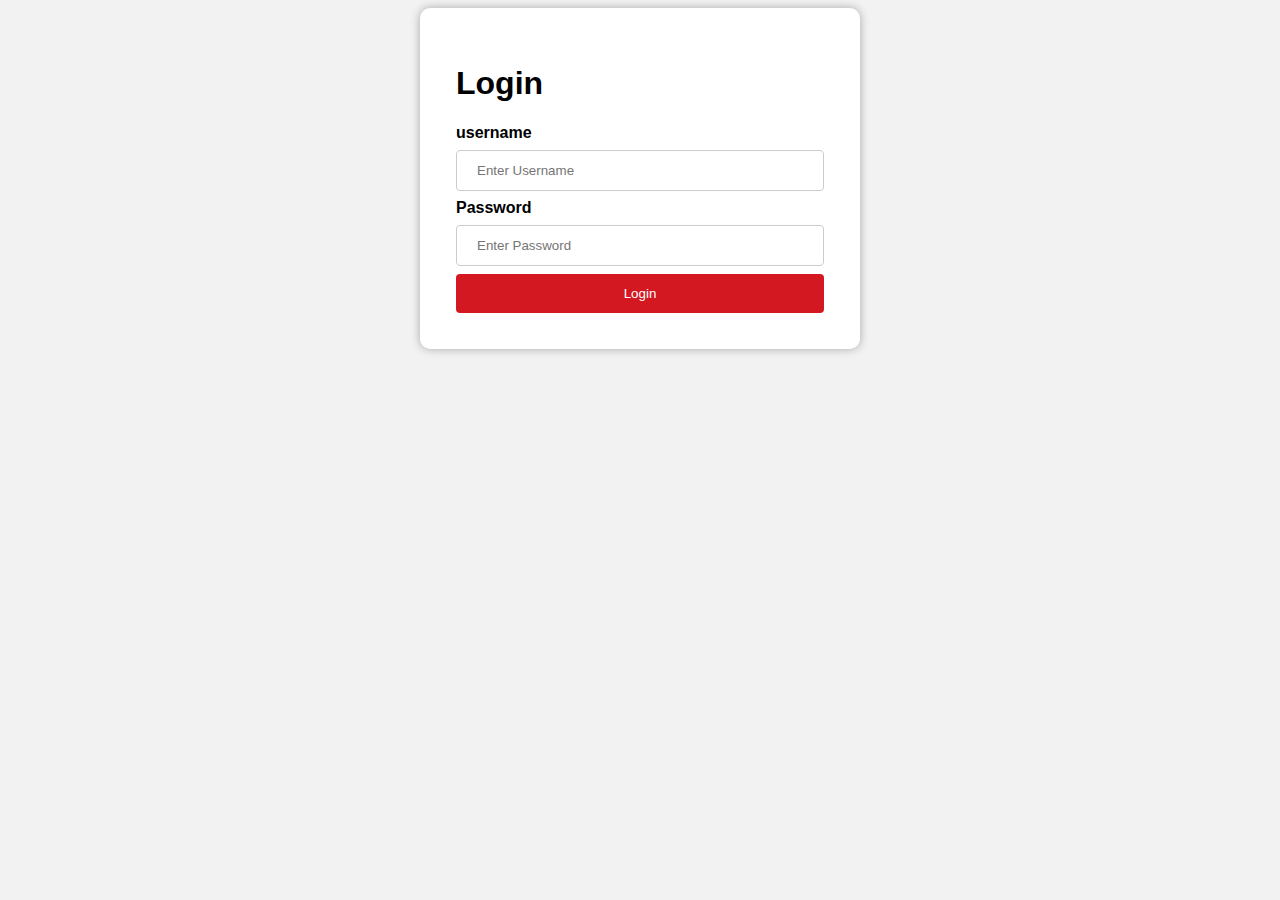
<file: login.html>
<!DOCTYPE html>
<html>
  <head>
    <title>Login</title>
    <style>
      body {
        font-family: Arial, sans-serif;
        background-color: #f2f2f2;
      }
      form {
        background-color: #fff;
        padding: 20px;
        border-radius: 10px;
        box-shadow: 0px 0px 10px 0px rgba(0,0,0,0.3);
        width: 400px;
        margin: 0 auto;
      }
      input[type=text], input[type=password], select {
        width: 100%;
        padding: 12px 20px;
        margin: 8px 0;
        display: inline-block;
        border: 1px solid #ccc;
        border-radius: 4px;
        box-sizing: border-box;
      }
      input[type=submit] {
        background-color: #d41821;
        color: white;
        padding: 12px 20px;
        border: none;
        border-radius: 4px;
        cursor: pointer;
        width: 100%;
      }
      input[type=submit]:hover {
        background-color: #160305;
      }
      label {
        font-weight: bold;
      }
      .container {
        padding: 16px;
      }
      
    </style>
</head>
<body>
  <form>
    <div class="container">
      <h1>Login</h1>
      <label for="fname"><b>username</b></label>
      <input type="text" placeholder="Enter Username" name="fname" required>

    
      <label for="psw"><b>Password</b></label>
      <input type="password" placeholder="Enter Password" name="psw" required>



      <input type="submit" value="Login">
    </div>
  </form>
</body>

</html>
</file>
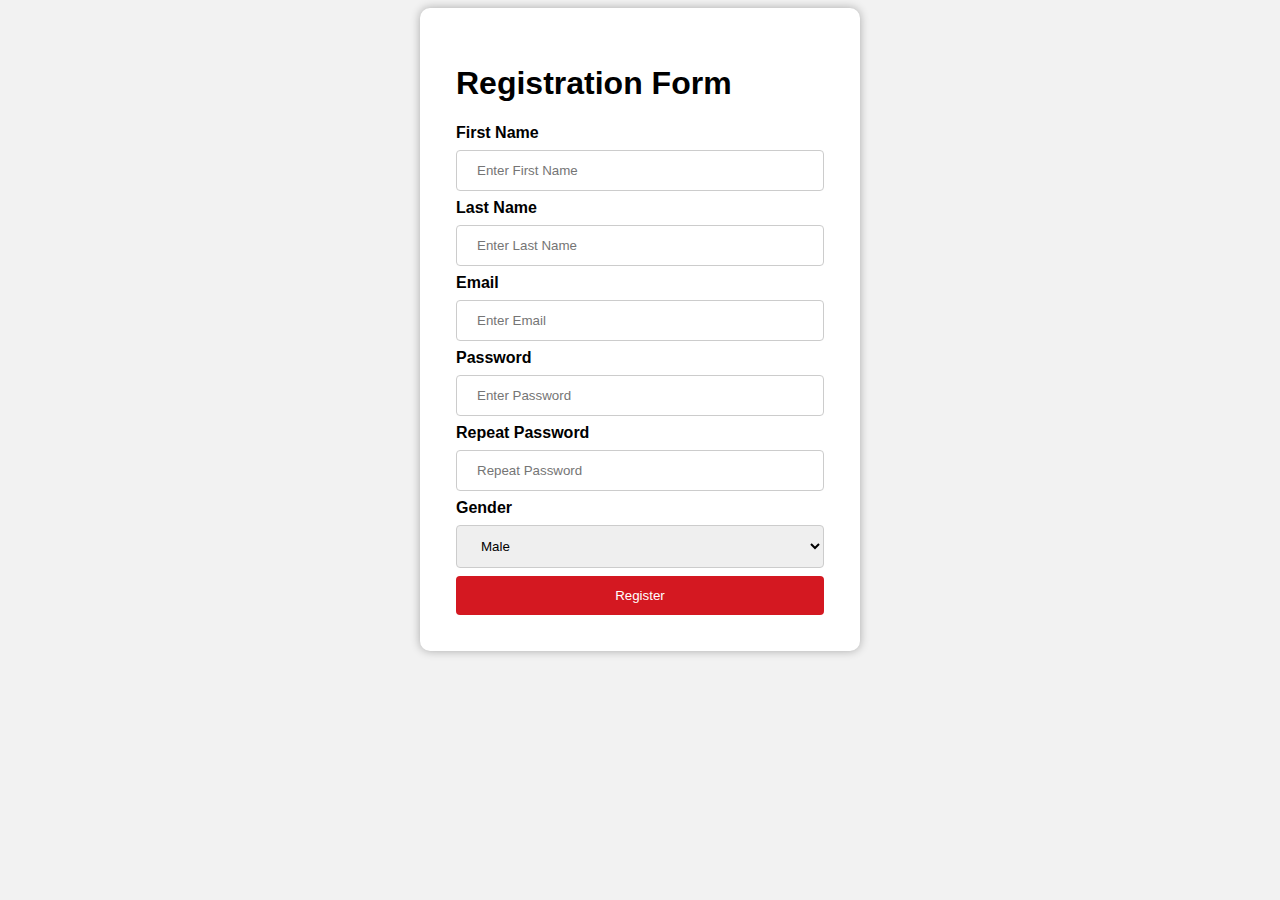
<file: registration.html>
<!DOCTYPE html>
<html>
  <head>
    <title>Registration Form</title>
    <style>
      body {
        font-family: Arial, sans-serif;
        background-color: #f2f2f2;
      }
      form {
        background-color: #fff;
        padding: 20px;
        border-radius: 10px;
        box-shadow: 0px 0px 10px 0px rgba(0,0,0,0.3);
        width: 400px;
        margin: 0 auto;
      }
      input[type=text], input[type=password], select {
        width: 100%;
        padding: 12px 20px;
        margin: 8px 0;
        display: inline-block;
        border: 1px solid #ccc;
        border-radius: 4px;
        box-sizing: border-box;
      }
      input[type=submit] {
        background-color: #d41821;
        color: white;
        padding: 12px 20px;
        border: none;
        border-radius: 4px;
        cursor: pointer;
        width: 100%;
      }
      input[type=submit]:hover {
        background-color: #160305;
      }
      label {
        font-weight: bold;
      }
      .container {
        padding: 16px;
      }
    </style>
  </head>
  <body>
    <form>
      <div class="container">
        <h1>Registration Form</h1>
        <label for="fname"><b>First Name</b></label>
        <input type="text" placeholder="Enter First Name" name="fname" required>

        <label for="lname"><b>Last Name</b></label>
        <input type="text" placeholder="Enter Last Name" name="lname" required>

        <label for="email"><b>Email</b></label>
        <input type="text" placeholder="Enter Email" name="email" required>

        <label for="psw"><b>Password</b></label>
        <input type="password" placeholder="Enter Password" name="psw" required>

        <label for="psw-repeat"><b>Repeat Password</b></label>
        <input type="password" placeholder="Repeat Password" name="psw-repeat" required>

        <label for="gender"><b>Gender</b></label>
        <select name="gender">
          <option value="male">Male</option>
          <option value="female">Female</option>
          <option value="other">Other</option>
        </select>

        <input type="submit" value="Register">
      </div>
    </form>
  </body>
</html>
</file>
<file: css/style.css>
@import url('https://fonts.googleapis.com/css?family=Oswald:300,400,500,600,700&display=swap');
@import url('https://stackpath.bootstrapcdn.com/font-awesome/4.7.0/css/font-awesome.min.css');
@import url('https://fonts.googleapis.com/css?family=Open+Sans&display=swap');

body{
	margin:0;
	padding:0;
	overflow-x: hidden;
}

*{
	box-sizing: border-box;
	margin:0;
	padding:0;
	font-family: 'Oswald', sans-serif;
}

/*Header*/

header{
	position:fixed;
	left: 0px;
	top:0px;
	width: 100%;
	z-index: 10;
	background-color: #000000;
	padding:15px 15px;
}
header .container{
	-webkit-display: flex;
	display: flex;
	justify-content: space-between;
	align-items: center;
}

header .logo a{
	font-size: 30px;
	text-decoration: none;
	color:#ffffff;
	font-weight: 700;
}
header .logo a span{
	color:#c11325;
}
header .nav{
	position: fixed;
	background-color: #c11325;
	width: 280px;
	top:0;
	right:0;
	height: 100%;
	z-index: 99;
	padding:100px 0px 15px; 
	-webkit-transform: translateX(100%);
	transform: translateX(100%);
	-webkit-transition: transform .5s ease;
    transition: transform .5s ease;
}
header .nav.open{
	-webkit-transform: translateX(0);
	transform: translateX(0);
}
header .nav ul{
	list-style: none;
	margin:0;
	padding:0px;
}
header .nav ul li{
display: block;
}
header .nav ul li a{
	text-decoration: none;
	font-size: 30px;
	font-weight: 400;
    color:#ffffff;
    display: block;
    position: relative;
    padding:10px 30px;
}
header .nav ul li a.active::before{
	content: '';
	position: absolute;
	left:0px;
	top:0px;
	height: 100%;
	width:100%;
	background-color:#000000;
	opacity:.2;
	-webkit-transition: width .5s ease;
	transition: width .5s ease;
	z-index: -1;
}
header .nav ul li a::before{
	content: '';
	position: absolute;
	left:0px;
	top:0px;
	height: 100%;
	width:0px;
	background-color:#000000;
	opacity:.2;
	-webkit-transition: width .5s ease;
	transition: width .5s ease;
	z-index: -1;
}
header .nav ul li a:hover::before{
	width: 100%;
}
header .ham-burger{
	display: inline-block;
	position: relative;
	z-index: 100;
}
header .ham-burger span{
	height: 3px;
	margin-bottom:8px;
	display: block;
	background-color:#ffffff;
	width:30px;
	-webkit-transition: transform .5s ease;
	transition: transform .5s ease;
}
header .ham-burger span:nth-child(1){
	transform-origin: left top;
}
header .ham-burger span:nth-child(2){
	transform-origin: left bottom;
}

header .ham-burger.active span:nth-child(1){
	-webkit-transform: rotate(45deg) translateY(-6px);
	transform: rotate(45deg) translateY(-6px);
}
header .ham-burger.active span:nth-child(2){
	-webkit-transform: rotate(-45deg) translateY(6px);
	transform: rotate(-45deg) translateY(6px)
}

.container{
	max-width: 1170px;
	margin: auto;
}

/*Home section*/
.home{
	height: 100vh;
	background-image: url('../images/home.jpg');
	background-size: cover;
	padding:15px;
	-webkit-display: flex;
	display: flex;
	position: relative;
}
.home .go-down{
  position: absolute;
  bottom: 50px;
  width: 26px;
  height:40px;
  border:1px solid #ffffff;
  display: block;
  border-radius:4px;
  text-align: center;
  left:50%;
  margin-left: -13px;
}
.home .go-down .fa{
	color:#ffffff;
	-webkit-animation: goDown 1s ease infinite;
	animation: goDown 1s ease infinite;
}
@-webkit-keyframes goDown{
	0%{transform: translateY(0);opacity:.5}
	100%{transform: translateY(10px);}
}
@keyframes goDown{
	0%{transform: translateY(0);opacity:.5}
	100%{transform: translateY(10px);}
}
.home .container{
  -webkit-display: flex;
  display: flex;
  flex-direction: column;
  flex-grow: 1;
}

.home h1{
	color:#ffffff;
	font-size: 60px;
	font-weight: 700;
	text-transform: uppercase;
	margin:0;
}

.home h1 span{
	color:#c11325;;
}


/*About section*/

.about{
	padding:80px 0px;
	background-color:#ffffff;
}

.about .content{ 
 -webkit-display: flex;
 display: flex;
}
.about .content .box{
	flex:0 0 33.33%;
	max-width: 33.33%;
	padding:15px;
}
.about .content .box .inner{
	background-color:#222222;
}
.about .content .box:nth-child(2) .inner{
	background-color: #c11325;
}
.about .content .box .inner .img img{
	width: 100%;
}
.about .content .box .inner .text{
	padding:30px;
}

.about .content .box .inner .text h4{
  font-size: 20px;
  margin:0;
  padding: 0px 0px 15px;
  font-weight: 500;
  color:#ffffff;
 text-transform: capitalize;
  text-align: center;
}
.about .content .box .inner .text p{
	font-size: 15px;
	line-height:20px;
	color:#ffffff;
	text-align: center;
	margin:0;
	font-family: 'Open Sans', sans-serif;
}


/*Service Section*/
.service{
	padding:80px 0px;
	background-color: #c11325;
}

.service .content{
	-webkit-display:flex;
	display:flex;
}

.service .content .box{
	flex:0 0 50%;
	max-width: 50%;
	padding:15px;
}

.service .content .text h2{
	font-size: 30px;
	font-weight: 500;
	color:#ffffff;
	padding:0px 0px 20px;
}

.service .content .text p{
    font-size: 15px;
	line-height:20px;
	color:#ffffff;
	margin:0;
	padding:0px 0px 20px;
	font-family: 'Open Sans', sans-serif;
}

.service .content .text .btn{
	padding:8px 30px;
	background-color: #222222;
	color:#ffffff;
	text-decoration: none;
	display: inline-block;
	border:1px solid transparent;
	cursor: pointer;
	-webkit-transition: all .5s ease;
	transition: all .5s ease;
}

.service .content .text .btn:hover{
	border:1px solid #ffffff;
	color:#ffffff;
	background-color: transparent;
}
.service .content .accordian-container{
	margin-bottom: 5px;
}
.service .content .accordian-container .head{
	background-color:rgba(0,0,0,0.2);
	position: relative;
	padding:12px 15px;
	cursor: pointer;
}
.service .content .accordian-container .head .fa{
	position: absolute;
	right: 10px;
	top:13px;
	color:#ffffff;
	height:30px;
	width: 30px;
	text-align: center;
	line-height: 30px;
	color:#ffffff;
	border-radius: 50%;
}
.service .content .accordian-container .head h4{
  font-size: 20px;
  margin:0;
  padding:0;
  font-weight: 500;
  color: #ffffff;
  text-transform: capitalize;
}
.service .content .accordian-container.active .head{
  background-color: #222222;	
}
.service .content .accordian-container .body{
	display: none;
	padding:15px;
	background-color: #222222;
	border-top:1px solid #333333;
}

.service .content .accordian-container:nth-child(1) .body{
	display: block;
}
.service .content .accordian-container .body p{
    font-size: 15px;
	line-height:20px;
	color:#ffffff;
	margin:0;
	padding:0;
	font-family: 'Open Sans', sans-serif;	
}


/*Classes Section*/

.classes{
	padding:80px 0px 50px;
	background-color: #ffffff;
}

.classes .content{
	-webkit-display: flex;
	display: flex;
}

.classes .content .box{
	padding:15px;
	flex:0 0 50%;
	max-width: 50%;
}

.classes .content .img img{
	width: 100%;
	-webkit-transform: rotateY(180deg);
	transform: rotateY(180deg);
}

.classes .content .text h2{
    font-size: 30px;
    font-weight: 500;
    color: #000000;
    padding: 0px 0px 20px;
}

.classes .content .text p{
	font-size: 15px;
    line-height: 20px;
    color: #000000;
    margin: 0;
    padding: 0px 0px 30px;
    font-family: 'Open Sans', sans-serif;
}


.classes .content .class-items .item{
	margin-bottom: 30px;
	display: flex;
}
.classes .content .class-items .item:nth-child(1){
 background-color: #222222;
}
.classes .content .class-items .item:nth-child(2){
 background-color: #c11325;
}
.classes .content .class-items .item .item-text{
	padding: 15px;
	display: flex;
	flex-direction: column;
	justify-content: center;
}
.classes .content .class-items .item .item-text,
.classes .content .class-items .item .item-img{
	flex:0 0 50%;
	max-width: 50%;
	position: relative;
}

.classes .content .class-items .item .item-img img{
 width: 100%;
 display: block;
}
.classes .content .class-items .item .item-img .price{
	position: absolute;
	height: 50px;
	width: 60px;
	font-size:20px;
	font-weight: 500; 
	color:#ffffff;
	text-align: center;
	line-height: 50px;
}
.classes .content .class-items .item:nth-child(1) .item-img .price{
 background-color: #c11325;
 left:0;
 top:0;
}
.classes .content .class-items .item:nth-child(2) .item-img .price{
 background-color: #222222;
 right:0;
 top:0;
}
.classes .content .class-items .item .item-text h4{
	font-size: 20px;
    margin: 0;
    padding: 0px 0px 15px;
    font-weight: 500;
    color: #ffffff;
    text-transform: capitalize;
    text-align: left;
}

.classes .content .class-items .item .item-text p{
	font-size: 15px;
    line-height: 20px;
    color: #ffffff;
    text-align:left;
    margin: 0;
    padding:0 0 20px;
    font-family: 'Open Sans', sans-serif;
}
.classes .content .class-items .item .item-text a{
 font-size: 16px;
 text-decoration: none;
 display: inline-block;
}

.classes .content .class-items .item .item-text a{
	color:#ffffff;
}




/*Start Today Section*/
.start-today{
	background-color: #222222;
}

.start-today .content{
	-webkit-display: flex;
	display: flex;
	align-items: center;
}

.start-today .content .box{
	flex:0 0 50%;
	max-width: 50%;
	padding:0px 15px;
}

.start-today .content .img img{
	width: 100%;
	display: block;
}

.start-today .content .text h2{
	font-size: 30px;
    font-weight: 500;
    color: #ffffff;
    padding: 0px 0px 20px;
}

.start-today .content .text p{
	font-size: 15px;
    line-height: 20px;
    color: #ffffff;
    margin: 0;
    padding: 0px 0px 20px;
    font-family: 'Open Sans', sans-serif;
}

.start-today .content .text .btn{
	padding: 8px 30px;
    background-color: #c11325;
    color: #ffffff;
    text-decoration: none;
    display: inline-block;
    border: 1px solid transparent;
    cursor: pointer;
    -webkit-transition: all .5s ease;
    transition: all .5s ease;
}

.start-today .content .text .btn:hover{
	color:#ffffff;
	border-color: #ffffff;
	background-color: transparent;
}




/*Class Schedule Section*/
.schedule{
	padding:80px 0px;
}

.schedule .content{
	-webkit-display: flex;
	display: flex;
}

.schedule .content .box{
	flex:0 0 50%;
	max-width: 100%;
	padding:15px;
}

.schedule .content .text h2{
   font-size: 30px;
    font-weight: 500;
    color: #000000;
    padding: 0px 0px 20px;
}

.schedule .content .text p{
	font-size: 15px;
    line-height: 20px;
    color: #222222;
    margin: 0;
    padding: 0px 0px 20px;
    font-family: 'Open Sans', sans-serif;
}
.schedule .content .text img{
	width: 100%;
	transform: rotateY(180deg);
}

.schedule .content .timing .table{
	width: 100%;
	border-collapse: collapse;
}

.schedule .content .timing .table td{
	border:1px solid #dfdfdf;
	padding: 8px;
	font-size: 15px;
	text-align: center;
	color:#222222;
}

.schedule .content .timing .table tr:nth-child(even) td.day{
	background-color: #222222;
}
.schedule .content .timing .table tr:nth-child(odd) td.day{
	background-color: #444444;
}
.schedule .content .timing .table tr:nth-child(1) td.day{
	background-color: #c11325;
}
.schedule .content .timing .table tr td.day{
	color:#ffffff;
	border-color:transparent;
}


/*Gallery Section*/

.gallery .content{
	-webkit-display: flex;
	display: flex;
	flex-wrap: wrap;
}

.gallery .content .box{
	flex:0 0 50%;
	max-width: 50%;	
}
.gallery .content .box img{
	display: block;
	width: 100%;
	-webkit-filter: grayscale(100%);
	filter: grayscale(100%);
	-webkit-transition: all .5s ease;
	transition: all .5s ease;
}
.gallery .content .box img:hover{
	-webkit-filter: grayscale(0%);
	filter: grayscale(0%);
}

.gallery h2{
	font-size: 30px;
    font-weight: 500;
    color: #000000;
    padding: 0px 0px 20px;
    text-align: center;
}


/*Price Section*/

.price-package{
	padding: 80px 0px;
	background-color: #ffffff;
}
.price-package h2{
	font-size: 30px;
	font-weight: 500;
	color:#000000;
	padding: 0px 0px 20px;
	text-align: center;
}

.price-package .title-p{
 font-size: 15px;
 line-height: 20px;
 color:#222222;
 margin:0;
 text-align: center;
 padding:0 20% 50px;
 font-family: 'Open-sans', sans-serif;
}

.price-package .content{
	-webkit-display: flex;
	display: flex;
}
.price-package .content .box{
	flex:0 0 33.33%;
	max-width: 33.33%;
	padding: 15px;
}
.price-package .content .box .inner{
	background-color: #f0f0f0;
}
.price-package .content .box .inner .price-tag{
	padding: 15px;
	font-size: 20px;
	background-color: #c11325;
	color:#ffffff;
	text-align: center;
	font-weight: 700;
}
.price-package .content .box .inner .text{
	padding:30px 15px;
	text-align: center;
}
.price-package .content .box .inner .text h3{
	font-size: 24px;
	color:#222222;
	margin:0;
	padding:0px 0px 20px;
	font-weight: 700;
}
.price-package .content .box .inner .text p{
 font-size: 15px;
 line-height: 20px;
 color:#222222;
 margin:0;
 text-align: center;
 padding:0 0 5px;
 font-family: 'Open-sans', sans-serif;	
}
.price-package .content .box .inner .text .btn{
    padding: 8px 30px;
    background-color: #c11325;
    color: #ffffff;
    text-decoration: none;
    display: inline-block;
    border: 1px solid transparent;
    cursor: pointer;
    -webkit-transition: all .5s ease;
    transition: all .5s ease;
    margin-top: 10px;
}
.price-package .content .box .inner .text .btn:hover{
	border-color:#222222;
	color:#222222;
	background-color: transparent;
}
.price-package .content .box .inner .img img{
	width: 100%;
}



/*Contact Section*/

.contact{
	padding:80px 0px;
	background-color: #222222;
}

.contact .content{
	-webkit-display: flex;
	display: flex;
}

.contact .content .box{
	flex:0 0 50%;
	max-width: 50%;
	padding: 15px;
}

.contact .content .form input,
.contact .content .form textarea{
 height: 45px;
 width: 100%;
 padding:6px 12px;
 margin-bottom: 25px;
 background-color: transparent;
 border:1px solid #ffffff;
 font-family: 'Open-sans',sans-serif;
 color:#ffffff;
}
.contact .content .form input:focus,
.contact .content .form textarea:focus{
 outline: none;
}
.contact .content .form input::placeholder,
.contact .content .form textarea::placeholder{
	color:#ffffff;
}
.contact .content .form textarea{
	height: 100px;
}

.contact .content .form button{
	border:none;
	outline: none;
	box-shadow: none;
	height: 45px;
	padding:0px 50px;
	border:1px solid transparent;
	background-color: #c11325;
	color:#ffffff;
	font-size: 15px;
	transition: all .5s ease;
	cursor: pointer;
}
.contact .content .form button:hover{
	background-color:transparent;
	color:#ffffff; 
    border-color:#ffffff;
}

.contact .content .text h2{
	font-size: 30px;
    font-weight: 500;
    color: #c11325;
    padding: 0px 0px 20px;
}
.contact .content .text p{
    font-size: 15px;
    line-height: 20px;
    color: #ffffff;
    margin: 0;
    padding: 0px 0px 30px;
    font-family: 'Open-sans', sans-serif;
}

.contact .content .text .info ul{
	list-style: none;
	padding:0;
	margin:0;
}

.contact .content .text .info li{
	display: block;
	margin-bottom: 15px;
	color:#ffffff;
	font-size: 15px;
	letter-spacing: 1px;
	position: relative;
	padding-left: 40px;
	font-family: 'Open-Sans',sans-serif;
}
.contact .content .text .info li span{
	display: inline-block;
	position: absolute;
	left:0px;
	top:0px;
	font-size: 20px;
	color:#c11325;
}
.contact .content .text .social {
	padding-top: 30px;
}
.contact .content .text .social a{
	height: 40px;
	width: 40px;
	line-height: 40px;
	text-align: center;
	background-color: #c11325;
    text-decoration: none;	
    display: inline-block;
    margin-right: 10px;
    transition: all .5s ease;
    border:1px solid transparent;
} 

.contact .content .text .social a:hover{
	background-color: transparent;
    border-color: #ffffff;
}

.contact .content .text .social a span{
	color:#ffffff;
	font-size: 20px;
}

.contact .content .text .copy{
	border-top:1px solid #333333;
	margin-top: 30px;
	padding-top: 20px;
	color:#c5c5c5;
	font-size: 15px;
}




/*Responsive*/

/*if screen width is less than or equal to 991px then*/
@media(max-width: 991px){
   .home{
   	background-position: center;
   }
  .classes .content{
  	flex-wrap: wrap;
  }
 .classes .content .box {
    flex: 0 0 100%;
    max-width: 100%;
}
.classes .content .img{
	display: none;
}
.start-today .content .box{
	padding:15px;
}
}

/*if screen width is less than or equal to 767px then*/
@media(max-width: 767px){
  .home h1{
      font-size: 40px;
  }
  .about .content{
  	 flex-wrap: wrap;
  }
  .about .content .box {
    flex: 0 0 100%;
    max-width: 100%;
}
.service .content{
	flex-wrap: wrap;
}
.service .content .box {
    flex: 0 0 100%;
    max-width: 100%;
}
.classes .content .class-items .item{
	flex-wrap: wrap;
}
.classes .content .class-items .item .item-text, 
.classes .content .class-items .item .item-img {
    flex: 0 0 100%;
    max-width: 100%;
}
.schedule .content{
	flex-wrap: wrap;
}
.schedule .content .box{
flex: 0 0 100%;
    max-width: 100%;	
}
.start-today .content{
	flex-wrap: wrap;
}
.start-today .content .box {
    flex: 0 0 100%;
    max-width: 100%;
  }
 .gallery .content{
  flex-wrap: wrap;
 }
.gallery .content .box {
    flex: 0 0 100%;
    max-width: 100%;
}
.price-package .content{
	flex-wrap: wrap;
}
.price-package .content .box {
    flex: 0 0 100%;
    max-width: 100%;
}
.contact .content{
	flex-wrap: wrap;
}
.contact .content .box {
    flex: 0 0 100%;
    max-width: 100%;
}
}

/*if screen width is less than or equal to 550px then*/
@media(max-width: 550px){
  .home h1{
      font-size: 30px;
  }
}
</file>
<file: GymWebsite-main/css/style.css>
@import url('https://fonts.googleapis.com/css?family=Oswald:300,400,500,600,700&display=swap');
@import url('https://stackpath.bootstrapcdn.com/font-awesome/4.7.0/css/font-awesome.min.css');
@import url('https://fonts.googleapis.com/css?family=Open+Sans&display=swap');

body{
	margin:0;
	padding:0;
	overflow-x: hidden;
}

*{
	box-sizing: border-box;
	margin:0;
	padding:0;
	font-family: 'Oswald', sans-serif;
}

/*Header*/

header{
	position:fixed;
	left: 0px;
	top:0px;
	width: 100%;
	z-index: 10;
	background-color: #000000;
	padding:15px 15px;
}
header .container{
	-webkit-display: flex;
	display: flex;
	justify-content: space-between;
	align-items: center;
}

header .logo a{
	font-size: 30px;
	text-decoration: none;
	color:#ffffff;
	font-weight: 700;
}
header .logo a span{
	color:#c11325;
}
header .nav{
	position: fixed;
	background-color: #c11325;
	width: 280px;
	top:0;
	right:0;
	height: 100%;
	z-index: 99;
	padding:100px 0px 15px; 
	-webkit-transform: translateX(100%);
	transform: translateX(100%);
	-webkit-transition: transform .5s ease;
    transition: transform .5s ease;
}
header .nav.open{
	-webkit-transform: translateX(0);
	transform: translateX(0);
}
header .nav ul{
	list-style: none;
	margin:0;
	padding:0px;
}
header .nav ul li{
display: block;
}
header .nav ul li a{
	text-decoration: none;
	font-size: 30px;
	font-weight: 400;
    color:#ffffff;
    display: block;
    position: relative;
    padding:10px 30px;
}
header .nav ul li a.active::before{
	content: '';
	position: absolute;
	left:0px;
	top:0px;
	height: 100%;
	width:100%;
	background-color:#000000;
	opacity:.2;
	-webkit-transition: width .5s ease;
	transition: width .5s ease;
	z-index: -1;
}
header .nav ul li a::before{
	content: '';
	position: absolute;
	left:0px;
	top:0px;
	height: 100%;
	width:0px;
	background-color:#000000;
	opacity:.2;
	-webkit-transition: width .5s ease;
	transition: width .5s ease;
	z-index: -1;
}
header .nav ul li a:hover::before{
	width: 100%;
}
header .ham-burger{
	display: inline-block;
	position: relative;
	z-index: 100;
}
header .ham-burger span{
	height: 3px;
	margin-bottom:8px;
	display: block;
	background-color:#ffffff;
	width:30px;
	-webkit-transition: transform .5s ease;
	transition: transform .5s ease;
}
header .ham-burger span:nth-child(1){
	transform-origin: left top;
}
header .ham-burger span:nth-child(2){
	transform-origin: left bottom;
}

header .ham-burger.active span:nth-child(1){
	-webkit-transform: rotate(45deg) translateY(-6px);
	transform: rotate(45deg) translateY(-6px);
}
header .ham-burger.active span:nth-child(2){
	-webkit-transform: rotate(-45deg) translateY(6px);
	transform: rotate(-45deg) translateY(6px)
}

.container{
	max-width: 1170px;
	margin: auto;
}

/*Home section*/
.home{
	height: 100vh;
	background-image: url('../images/home.jpg');
	background-size: cover;
	padding:15px;
	-webkit-display: flex;
	display: flex;
	position: relative;
}
.home .go-down{
  position: absolute;
  bottom: 50px;
  width: 26px;
  height:40px;
  border:1px solid #ffffff;
  display: block;
  border-radius:4px;
  text-align: center;
  left:50%;
  margin-left: -13px;
}
.home .go-down .fa{
	color:#ffffff;
	-webkit-animation: goDown 1s ease infinite;
	animation: goDown 1s ease infinite;
}
@-webkit-keyframes goDown{
	0%{transform: translateY(0);opacity:.5}
	100%{transform: translateY(10px);}
}
@keyframes goDown{
	0%{transform: translateY(0);opacity:.5}
	100%{transform: translateY(10px);}
}
.home .container{
  -webkit-display: flex;
  display: flex;
  flex-direction: column;
  flex-grow: 1;
}

.home h1{
	color:#ffffff;
	font-size: 60px;
	font-weight: 700;
	text-transform: uppercase;
	margin:0;
}

.home h1 span{
	color:#c11325;;
}


/*About section*/

.about{
	padding:80px 0px;
	background-color:#ffffff;
}

.about .content{ 
 -webkit-display: flex;
 display: flex;
}
.about .content .box{
	flex:0 0 33.33%;
	max-width: 33.33%;
	padding:15px;
}
.about .content .box .inner{
	background-color:#222222;
}
.about .content .box:nth-child(2) .inner{
	background-color: #c11325;
}
.about .content .box .inner .img img{
	width: 100%;
}
.about .content .box .inner .text{
	padding:30px;
}

.about .content .box .inner .text h4{
  font-size: 20px;
  margin:0;
  padding: 0px 0px 15px;
  font-weight: 500;
  color:#ffffff;
 text-transform: capitalize;
  text-align: center;
}
.about .content .box .inner .text p{
	font-size: 15px;
	line-height:20px;
	color:#ffffff;
	text-align: center;
	margin:0;
	font-family: 'Open Sans', sans-serif;
}


/*Service Section*/
.service{
	padding:80px 0px;
	background-color: #c11325;
}

.service .content{
	-webkit-display:flex;
	display:flex;
}

.service .content .box{
	flex:0 0 50%;
	max-width: 50%;
	padding:15px;
}

.service .content .text h2{
	font-size: 30px;
	font-weight: 500;
	color:#ffffff;
	padding:0px 0px 20px;
}

.service .content .text p{
    font-size: 15px;
	line-height:20px;
	color:#ffffff;
	margin:0;
	padding:0px 0px 20px;
	font-family: 'Open Sans', sans-serif;
}

.service .content .text .btn{
	padding:8px 30px;
	background-color: #222222;
	color:#ffffff;
	text-decoration: none;
	display: inline-block;
	border:1px solid transparent;
	cursor: pointer;
	-webkit-transition: all .5s ease;
	transition: all .5s ease;
}

.service .content .text .btn:hover{
	border:1px solid #ffffff;
	color:#ffffff;
	background-color: transparent;
}
.service .content .accordian-container{
	margin-bottom: 5px;
}
.service .content .accordian-container .head{
	background-color:rgba(0,0,0,0.2);
	position: relative;
	padding:12px 15px;
	cursor: pointer;
}
.service .content .accordian-container .head .fa{
	position: absolute;
	right: 10px;
	top:13px;
	color:#ffffff;
	height:30px;
	width: 30px;
	text-align: center;
	line-height: 30px;
	color:#ffffff;
	border-radius: 50%;
}
.service .content .accordian-container .head h4{
  font-size: 20px;
  margin:0;
  padding:0;
  font-weight: 500;
  color: #ffffff;
  text-transform: capitalize;
}
.service .content .accordian-container.active .head{
  background-color: #222222;	
}
.service .content .accordian-container .body{
	display: none;
	padding:15px;
	background-color: #222222;
	border-top:1px solid #333333;
}

.service .content .accordian-container:nth-child(1) .body{
	display: block;
}
.service .content .accordian-container .body p{
    font-size: 15px;
	line-height:20px;
	color:#ffffff;
	margin:0;
	padding:0;
	font-family: 'Open Sans', sans-serif;	
}


/*Classes Section*/

.classes{
	padding:80px 0px 50px;
	background-color: #ffffff;
}

.classes .content{
	-webkit-display: flex;
	display: flex;
}

.classes .content .box{
	padding:15px;
	flex:0 0 50%;
	max-width: 50%;
}

.classes .content .img img{
	width: 100%;
	-webkit-transform: rotateY(180deg);
	transform: rotateY(180deg);
}

.classes .content .text h2{
    font-size: 30px;
    font-weight: 500;
    color: #000000;
    padding: 0px 0px 20px;
}

.classes .content .text p{
	font-size: 15px;
    line-height: 20px;
    color: #000000;
    margin: 0;
    padding: 0px 0px 30px;
    font-family: 'Open Sans', sans-serif;
}


.classes .content .class-items .item{
	margin-bottom: 30px;
	display: flex;
}
.classes .content .class-items .item:nth-child(1){
 background-color: #222222;
}
.classes .content .class-items .item:nth-child(2){
 background-color: #c11325;
}
.classes .content .class-items .item .item-text{
	padding: 15px;
	display: flex;
	flex-direction: column;
	justify-content: center;
}
.classes .content .class-items .item .item-text,
.classes .content .class-items .item .item-img{
	flex:0 0 50%;
	max-width: 50%;
	position: relative;
}

.classes .content .class-items .item .item-img img{
 width: 100%;
 display: block;
}
.classes .content .class-items .item .item-img .price{
	position: absolute;
	height: 50px;
	width: 60px;
	font-size:20px;
	font-weight: 500; 
	color:#ffffff;
	text-align: center;
	line-height: 50px;
}
.classes .content .class-items .item:nth-child(1) .item-img .price{
 background-color: #c11325;
 left:0;
 top:0;
}
.classes .content .class-items .item:nth-child(2) .item-img .price{
 background-color: #222222;
 right:0;
 top:0;
}
.classes .content .class-items .item .item-text h4{
	font-size: 20px;
    margin: 0;
    padding: 0px 0px 15px;
    font-weight: 500;
    color: #ffffff;
    text-transform: capitalize;
    text-align: left;
}

.classes .content .class-items .item .item-text p{
	font-size: 15px;
    line-height: 20px;
    color: #ffffff;
    text-align:left;
    margin: 0;
    padding:0 0 20px;
    font-family: 'Open Sans', sans-serif;
}
.classes .content .class-items .item .item-text a{
 font-size: 16px;
 text-decoration: none;
 display: inline-block;
}

.classes .content .class-items .item .item-text a{
	color:#ffffff;
}




/*Start Today Section*/
.start-today{
	background-color: #222222;
}

.start-today .content{
	-webkit-display: flex;
	display: flex;
	align-items: center;
}

.start-today .content .box{
	flex:0 0 50%;
	max-width: 50%;
	padding:0px 15px;
}

.start-today .content .img img{
	width: 100%;
	display: block;
}

.start-today .content .text h2{
	font-size: 30px;
    font-weight: 500;
    color: #ffffff;
    padding: 0px 0px 20px;
}

.start-today .content .text p{
	font-size: 15px;
    line-height: 20px;
    color: #ffffff;
    margin: 0;
    padding: 0px 0px 20px;
    font-family: 'Open Sans', sans-serif;
}

.start-today .content .text .btn{
	padding: 8px 30px;
    background-color: #c11325;
    color: #ffffff;
    text-decoration: none;
    display: inline-block;
    border: 1px solid transparent;
    cursor: pointer;
    -webkit-transition: all .5s ease;
    transition: all .5s ease;
}

.start-today .content .text .btn:hover{
	color:#ffffff;
	border-color: #ffffff;
	background-color: transparent;
}




/*Class Schedule Section*/
.schedule{
	padding:80px 0px;
}

.schedule .content{
	-webkit-display: flex;
	display: flex;
}

.schedule .content .box{
	flex:0 0 50%;
	max-width: 100%;
	padding:15px;
}

.schedule .content .text h2{
   font-size: 30px;
    font-weight: 500;
    color: #000000;
    padding: 0px 0px 20px;
}

.schedule .content .text p{
	font-size: 15px;
    line-height: 20px;
    color: #222222;
    margin: 0;
    padding: 0px 0px 20px;
    font-family: 'Open Sans', sans-serif;
}
.schedule .content .text img{
	width: 100%;
	transform: rotateY(180deg);
}

.schedule .content .timing .table{
	width: 100%;
	border-collapse: collapse;
}

.schedule .content .timing .table td{
	border:1px solid #dfdfdf;
	padding: 8px;
	font-size: 15px;
	text-align: center;
	color:#222222;
}

.schedule .content .timing .table tr:nth-child(even) td.day{
	background-color: #222222;
}
.schedule .content .timing .table tr:nth-child(odd) td.day{
	background-color: #444444;
}
.schedule .content .timing .table tr:nth-child(1) td.day{
	background-color: #c11325;
}
.schedule .content .timing .table tr td.day{
	color:#ffffff;
	border-color:transparent;
}


/*Gallery Section*/

.gallery .content{
	-webkit-display: flex;
	display: flex;
	flex-wrap: wrap;
}

.gallery .content .box{
	flex:0 0 50%;
	max-width: 50%;	
}
.gallery .content .box img{
	display: block;
	width: 100%;
	-webkit-filter: grayscale(100%);
	filter: grayscale(100%);
	-webkit-transition: all .5s ease;
	transition: all .5s ease;
}
.gallery .content .box img:hover{
	-webkit-filter: grayscale(0%);
	filter: grayscale(0%);
}

.gallery h2{
	font-size: 30px;
    font-weight: 500;
    color: #000000;
    padding: 0px 0px 20px;
    text-align: center;
}


/*Price Section*/

.price-package{
	padding: 80px 0px;
	background-color: #ffffff;
}
.price-package h2{
	font-size: 30px;
	font-weight: 500;
	color:#000000;
	padding: 0px 0px 20px;
	text-align: center;
}

.price-package .title-p{
 font-size: 15px;
 line-height: 20px;
 color:#222222;
 margin:0;
 text-align: center;
 padding:0 20% 50px;
 font-family: 'Open-sans', sans-serif;
}

.price-package .content{
	-webkit-display: flex;
	display: flex;
}
.price-package .content .box{
	flex:0 0 33.33%;
	max-width: 33.33%;
	padding: 15px;
}
.price-package .content .box .inner{
	background-color: #f0f0f0;
}
.price-package .content .box .inner .price-tag{
	padding: 15px;
	font-size: 20px;
	background-color: #c11325;
	color:#ffffff;
	text-align: center;
	font-weight: 700;
}
.price-package .content .box .inner .text{
	padding:30px 15px;
	text-align: center;
}
.price-package .content .box .inner .text h3{
	font-size: 24px;
	color:#222222;
	margin:0;
	padding:0px 0px 20px;
	font-weight: 700;
}
.price-package .content .box .inner .text p{
 font-size: 15px;
 line-height: 20px;
 color:#222222;
 margin:0;
 text-align: center;
 padding:0 0 5px;
 font-family: 'Open-sans', sans-serif;	
}
.price-package .content .box .inner .text .btn{
    padding: 8px 30px;
    background-color: #c11325;
    color: #ffffff;
    text-decoration: none;
    display: inline-block;
    border: 1px solid transparent;
    cursor: pointer;
    -webkit-transition: all .5s ease;
    transition: all .5s ease;
    margin-top: 10px;
}
.price-package .content .box .inner .text .btn:hover{
	border-color:#222222;
	color:#222222;
	background-color: transparent;
}
.price-package .content .box .inner .img img{
	width: 100%;
}



/*Contact Section*/

.contact{
	padding:80px 0px;
	background-color: #222222;
}

.contact .content{
	-webkit-display: flex;
	display: flex;
}

.contact .content .box{
	flex:0 0 50%;
	max-width: 50%;
	padding: 15px;
}

.contact .content .form input,
.contact .content .form textarea{
 height: 45px;
 width: 100%;
 padding:6px 12px;
 margin-bottom: 25px;
 background-color: transparent;
 border:1px solid #ffffff;
 font-family: 'Open-sans',sans-serif;
 color:#ffffff;
}
.contact .content .form input:focus,
.contact .content .form textarea:focus{
 outline: none;
}
.contact .content .form input::placeholder,
.contact .content .form textarea::placeholder{
	color:#ffffff;
}
.contact .content .form textarea{
	height: 100px;
}

.contact .content .form button{
	border:none;
	outline: none;
	box-shadow: none;
	height: 45px;
	padding:0px 50px;
	border:1px solid transparent;
	background-color: #c11325;
	color:#ffffff;
	font-size: 15px;
	transition: all .5s ease;
	cursor: pointer;
}
.contact .content .form button:hover{
	background-color:transparent;
	color:#ffffff; 
    border-color:#ffffff;
}

.contact .content .text h2{
	font-size: 30px;
    font-weight: 500;
    color: #c11325;
    padding: 0px 0px 20px;
}
.contact .content .text p{
    font-size: 15px;
    line-height: 20px;
    color: #ffffff;
    margin: 0;
    padding: 0px 0px 30px;
    font-family: 'Open-sans', sans-serif;
}

.contact .content .text .info ul{
	list-style: none;
	padding:0;
	margin:0;
}

.contact .content .text .info li{
	display: block;
	margin-bottom: 15px;
	color:#ffffff;
	font-size: 15px;
	letter-spacing: 1px;
	position: relative;
	padding-left: 40px;
	font-family: 'Open-Sans',sans-serif;
}
.contact .content .text .info li span{
	display: inline-block;
	position: absolute;
	left:0px;
	top:0px;
	font-size: 20px;
	color:#c11325;
}
.contact .content .text .social {
	padding-top: 30px;
}
.contact .content .text .social a{
	height: 40px;
	width: 40px;
	line-height: 40px;
	text-align: center;
	background-color: #c11325;
    text-decoration: none;	
    display: inline-block;
    margin-right: 10px;
    transition: all .5s ease;
    border:1px solid transparent;
} 

.contact .content .text .social a:hover{
	background-color: transparent;
    border-color: #ffffff;
}

.contact .content .text .social a span{
	color:#ffffff;
	font-size: 20px;
}

.contact .content .text .copy{
	border-top:1px solid #333333;
	margin-top: 30px;
	padding-top: 20px;
	color:#c5c5c5;
	font-size: 15px;
}




/*Responsive*/

/*if screen width is less than or equal to 991px then*/
@media(max-width: 991px){
   .home{
   	background-position: center;
   }
  .classes .content{
  	flex-wrap: wrap;
  }
 .classes .content .box {
    flex: 0 0 100%;
    max-width: 100%;
}
.classes .content .img{
	display: none;
}
.start-today .content .box{
	padding:15px;
}
}

/*if screen width is less than or equal to 767px then*/
@media(max-width: 767px){
  .home h1{
      font-size: 40px;
  }
  .about .content{
  	 flex-wrap: wrap;
  }
  .about .content .box {
    flex: 0 0 100%;
    max-width: 100%;
}
.service .content{
	flex-wrap: wrap;
}
.service .content .box {
    flex: 0 0 100%;
    max-width: 100%;
}
.classes .content .class-items .item{
	flex-wrap: wrap;
}
.classes .content .class-items .item .item-text, 
.classes .content .class-items .item .item-img {
    flex: 0 0 100%;
    max-width: 100%;
}
.schedule .content{
	flex-wrap: wrap;
}
.schedule .content .box{
flex: 0 0 100%;
    max-width: 100%;	
}
.start-today .content{
	flex-wrap: wrap;
}
.start-today .content .box {
    flex: 0 0 100%;
    max-width: 100%;
  }
 .gallery .content{
  flex-wrap: wrap;
 }
.gallery .content .box {
    flex: 0 0 100%;
    max-width: 100%;
}
.price-package .content{
	flex-wrap: wrap;
}
.price-package .content .box {
    flex: 0 0 100%;
    max-width: 100%;
}
.contact .content{
	flex-wrap: wrap;
}
.contact .content .box {
    flex: 0 0 100%;
    max-width: 100%;
}
}

/*if screen width is less than or equal to 550px then*/
@media(max-width: 550px){
  .home h1{
      font-size: 30px;
  }
}
</file>
